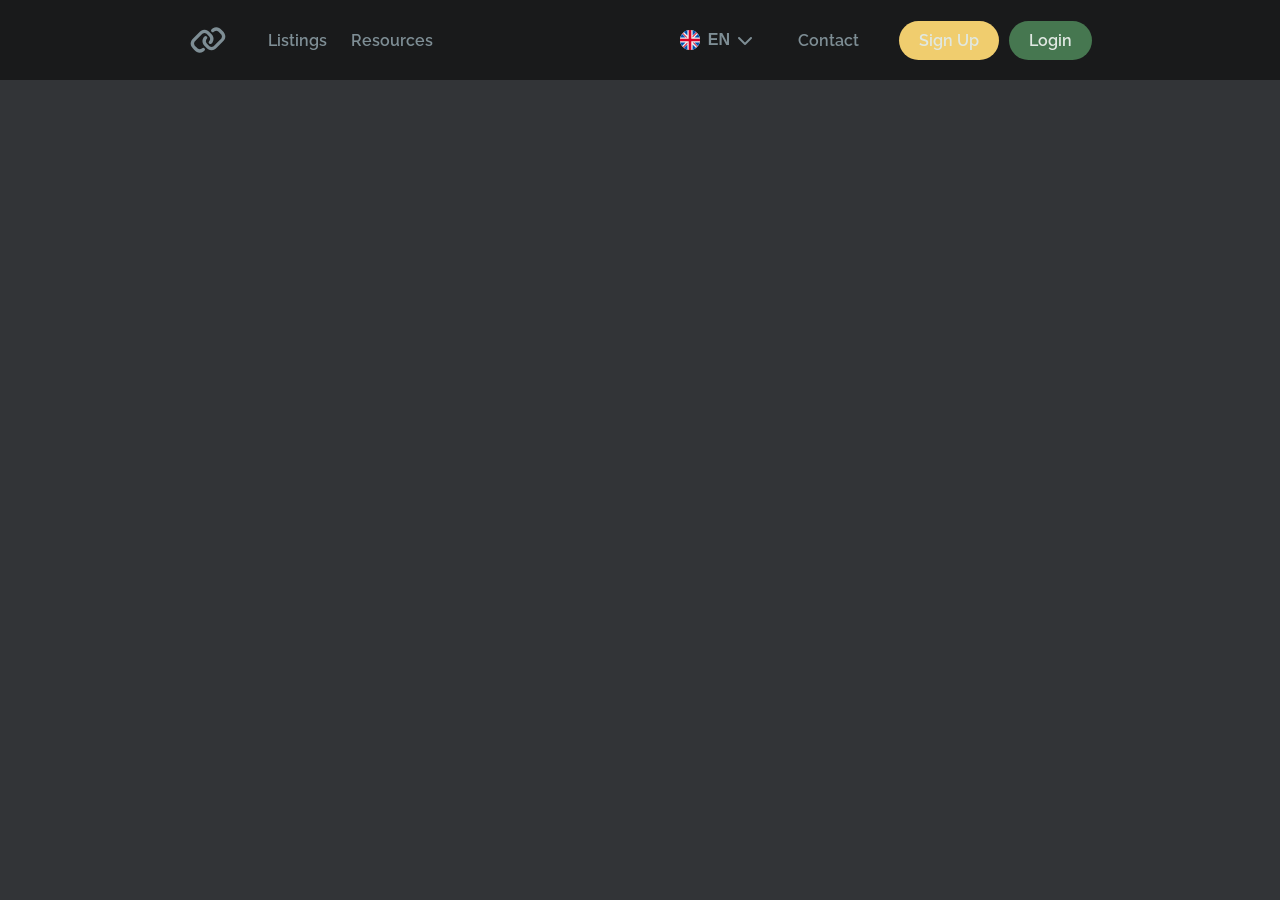
<file: contact/index.html>
<!DOCTYPE html>
<html lang="en">
<head>
    <meta charset="UTF-8">
    <meta name="viewport" content="width=device-width, initial-scale=1.0">
    <title>Contact Options Modal</title>
    <link rel="stylesheet" href="style.css">
    <!-- Font Awesome CDN for icons -->
    <link rel="stylesheet" href="https://cdnjs.cloudflare.com/ajax/libs/font-awesome/6.0.0-beta3/css/all.min.css">
    <link rel="preconnect" href="https://fonts.googleapis.com">
    <link rel="preconnect" href="https://fonts.gstatic.com" crossorigin>
    <link href="https://fonts.googleapis.com/css2?family=Montserrat:ital,wght@0,100..900;1,100..900&family=Raleway:ital,wght@0,100..900;1,100..900&display=swap" rel="stylesheet">
</head>
<body>
    <!-- Header -->
    <header class="main-header">
        <div class="header-container">
            <div class="logo-group">
                <div class="logo">
                    <!-- Replace with your 40x40 SVG or logo -->
                    <svg xmlns="http://www.w3.org/2000/svg" width="40" height="40" viewBox="0 0 24 24" fill="none" stroke="#000000">
                        <path d="M9.16488 17.6505C8.92513 17.8743 8.73958 18.0241 8.54996 18.1336C7.62175 18.6695 6.47816 18.6695 5.54996 18.1336C5.20791 17.9361 4.87912 17.6073 4.22153 16.9498C3.56394 16.2922 3.23514 15.9634 3.03767 15.6213C2.50177 14.6931 2.50177 13.5495 3.03767 12.6213C3.23514 12.2793 3.56394 11.9505 4.22153 11.2929L7.04996 8.46448C7.70755 7.80689 8.03634 7.47809 8.37838 7.28062C9.30659 6.74472 10.4502 6.74472 11.3784 7.28061C11.7204 7.47809 12.0492 7.80689 12.7068 8.46448C13.3644 9.12207 13.6932 9.45086 13.8907 9.7929C14.4266 10.7211 14.4266 11.8647 13.8907 12.7929C13.7812 12.9825 13.6314 13.1681 13.4075 13.4078M10.5919 10.5922C10.368 10.8319 10.2182 11.0175 10.1087 11.2071C9.57284 12.1353 9.57284 13.2789 10.1087 14.2071C10.3062 14.5492 10.635 14.878 11.2926 15.5355C11.9502 16.1931 12.279 16.5219 12.621 16.7194C13.5492 17.2553 14.6928 17.2553 15.621 16.7194C15.9631 16.5219 16.2919 16.1931 16.9495 15.5355L19.7779 12.7071C20.4355 12.0495 20.7643 11.7207 20.9617 11.3787C21.4976 10.4505 21.4976 9.30689 20.9617 8.37869C20.7643 8.03665 20.4355 7.70785 19.7779 7.05026C19.1203 6.39267 18.7915 6.06388 18.4495 5.8664C17.5212 5.3305 16.3777 5.3305 15.4495 5.8664C15.2598 5.97588 15.0743 6.12571 14.8345 6.34955" stroke="#7e8e95" stroke-width="2" stroke-linecap="round"/>
                    </svg>
                </div>
                <nav class="nav-left">
                    <a href="#">Listings</a>
                    <a href="#">Resources</a>
                </nav>
            </div>
            <div class="action-group">
                <!-- Language Dropdown -->
                <div class="dropdown">
                    <button class="dropdown-btn" id="dropdownBtn">
                        <div class="dropdown-icon">
                            <div class="flag" style="background-color: #7e8e95;">
                                <svg width="20" height="20" viewBox="0 0 24 24" fill="none" xmlns="http://www.w3.org/2000/svg" class="w-5"><path d="M12 24c6.627 0 12-5.373 12-12S18.627 0 12 0 0 5.373 0 12s5.373 12 12 12z" fill="#F0F0F0"></path><path d="M2.48 4.694A11.956 11.956 0 00.413 8.87h6.243L2.48 4.694zM23.586 8.87a11.957 11.957 0 00-2.067-4.176L17.344 8.87h6.242zM.413 15.13a11.958 11.958 0 002.067 4.176l4.176-4.176H.413zM19.305 2.48A11.957 11.957 0 0015.13.414v6.243l4.175-4.175zM4.694 21.52a11.957 11.957 0 004.175 2.067v-6.243l-4.175 4.175zM8.87.413a11.957 11.957 0 00-4.176 2.068l4.175 4.175V.413zM15.13 23.587a11.96 11.96 0 004.175-2.068l-4.175-4.175v6.242zM17.344 15.13l4.175 4.176a11.957 11.957 0 002.067-4.176h-6.242z" fill="#0052B4"></path><path d="M23.898 10.435H13.565V.102a12.12 12.12 0 00-3.13 0v10.333H.102a12.12 12.12 0 000 3.13h10.333v10.333a12.12 12.12 0 003.13 0V13.565h10.333a12.12 12.12 0 000-3.13z" fill="#D80027"></path><path d="M15.13 15.13l5.355 5.355c.247-.246.481-.503.706-.77l-4.585-4.585H15.13zM8.87 15.13l-5.355 5.355c.246.247.503.482.77.706l4.585-4.585V15.13zM8.87 8.87L3.513 3.515c-.246.246-.48.503-.705.77L7.394 8.87h1.475zM15.13 8.87l5.355-5.355a11.996 11.996 0 00-.77-.706L15.13 7.394V8.87z" fill="#D80027"></path></svg>
                            </div>
                            <span style="margin-right: 8px;">EN</span>
                            <i class="fas fa-chevron-down"></i>
                        </div>
                    </button>
                    <div class="dropdown-content" id="dropdownMenu">
                        <div class="dropdown-item"><div class="flag" style="background-color: #7e8e95;">
                            <svg width="20" height="20" viewBox="0 0 24 24" fill="none" xmlns="http://www.w3.org/2000/svg" class="w-5"><path d="M12 24c6.627 0 12-5.373 12-12S18.627 0 12 0 0 5.373 0 12s5.373 12 12 12z" fill="#F0F0F0"></path><path d="M2.48 4.694A11.956 11.956 0 00.413 8.87h6.243L2.48 4.694zM23.586 8.87a11.957 11.957 0 00-2.067-4.176L17.344 8.87h6.242zM.413 15.13a11.958 11.958 0 002.067 4.176l4.176-4.176H.413zM19.305 2.48A11.957 11.957 0 0015.13.414v6.243l4.175-4.175zM4.694 21.52a11.957 11.957 0 004.175 2.067v-6.243l-4.175 4.175zM8.87.413a11.957 11.957 0 00-4.176 2.068l4.175 4.175V.413zM15.13 23.587a11.96 11.96 0 004.175-2.068l-4.175-4.175v6.242zM17.344 15.13l4.175 4.176a11.957 11.957 0 002.067-4.176h-6.242z" fill="#0052B4"></path><path d="M23.898 10.435H13.565V.102a12.12 12.12 0 00-3.13 0v10.333H.102a12.12 12.12 0 000 3.13h10.333v10.333a12.12 12.12 0 003.13 0V13.565h10.333a12.12 12.12 0 000-3.13z" fill="#D80027"></path><path d="M15.13 15.13l5.355 5.355c.247-.246.481-.503.706-.77l-4.585-4.585H15.13zM8.87 15.13l-5.355 5.355c.246.247.503.482.77.706l4.585-4.585V15.13zM8.87 8.87L3.513 3.515c-.246.246-.48.503-.705.77L7.394 8.87h1.475zM15.13 8.87l5.355-5.355a11.996 11.996 0 00-.77-.706L15.13 7.394V8.87z" fill="#D80027"></path></svg>
                        </div> English</div>
                        <div class="dropdown-item"><div class="flag" style="background-color: #f4a300;">
                            <svg width="20" height="20" viewBox="0 0 24 24" fill="none" xmlns="http://www.w3.org/2000/svg" class="w-5"><path d="M12 24c6.627 0 12-5.373 12-12S18.627 0 12 0 0 5.373 0 12s5.373 12 12 12z" fill="#F0F0F0"></path><path d="M24 12c0-5.16-3.257-9.558-7.826-11.254v22.508C20.744 21.558 24 17.159 24 12z" fill="#D80027"></path><path d="M0 12c0 5.16 3.257 9.558 7.826 11.254V.746C3.256 2.442 0 6.84 0 12z" fill="#0052B4"></path></svg>
                        </div> Français</div>
                        <div class="dropdown-item"><div class="flag" style="background-color: #d93c3c;">
                            <svg width="20" height="20" viewBox="0 0 24 24" fill="none" xmlns="http://www.w3.org/2000/svg" class="w-5"><path d="M0 12c0 1.468.264 2.874.746 4.174L12 17.217l11.254-1.043c.482-1.3.746-2.706.746-4.174 0-1.468-.264-2.874-.746-4.174L12 6.783.746 7.826A11.974 11.974 0 000 12z" fill="#FFDA44"></path><path d="M23.254 7.826C21.558 3.256 17.16 0 12 0 6.84 0 2.442 3.257.747 7.826h22.507zM.747 16.174C2.442 20.744 6.84 24 12 24c5.16 0 9.558-3.256 11.254-7.826H.747z" fill="#D80027"></path></svg>
                        </div> Español</div>
                        <div class="dropdown-item"><div class="flag" style="background-color: #7f9e3f;">
                            <svg width="20" height="20" viewBox="0 0 24 24" fill="none" xmlns="http://www.w3.org/2000/svg" class="w-5"><path d="M.747 16.174C2.442 20.744 6.84 24 12 24c5.16 0 9.558-3.256 11.254-7.826L12 15.13.747 16.174z" fill="#FFDA44"></path><path d="M12 0C6.84 0 2.442 3.256.747 7.826L12 8.87l11.254-1.044C21.558 3.256 17.16 0 12 0z" fill="#000"></path><path d="M.746 7.826A11.974 11.974 0 000 12c0 1.468.264 2.874.746 4.174h22.508c.482-1.3.746-2.706.746-4.174 0-1.468-.264-2.874-.746-4.174H.746z" fill="#D80027"></path></svg>
                        </div> Deutsch</div>
                        <div class="dropdown-item"><div class="flag" style="background-color: #3f7f7f;">
                            <svg width="20" height="20" viewBox="0 0 24 24" fill="none" xmlns="http://www.w3.org/2000/svg" class="w-5"><path d="M12 24c6.627 0 12-5.373 12-12S18.627 0 12 0 0 5.373 0 12s5.373 12 12 12z" fill="#D80027"></path><path d="M11.509 9.806l.984 1.357 1.595-.518-.986 1.356.984 1.357-1.594-.52-.986 1.356.001-1.676L9.913 12l1.595-.517V9.806z" fill="#F0F0F0"></path><path d="M8.822 15.391a3.391 3.391 0 111.613-6.375 4.174 4.174 0 100 5.967c-.48.26-1.03.408-1.614.408z" fill="#F0F0F0"></path></svg>
                        </div> Türkçe</div>
                        <div class="dropdown-item"><div class="flag" style="background-color: #7f3f7f;">
                            <svg width="20" height="20" viewBox="0 0 24 24" fill="none" xmlns="http://www.w3.org/2000/svg" class="w-5"><path d="M12 24c6.627 0 12-5.373 12-12S18.627 0 12 0 0 5.373 0 12s5.373 12 12 12z" fill="#6DA544"></path><path d="M6.783 14.348c0 .864.7 1.565 1.565 1.565h4.696c0 .72.583 1.304 1.304 1.304h1.565c.72 0 1.305-.584 1.305-1.304v-1.565H6.783zM17.348 6.783v3.652c0 .575-.468 1.043-1.044 1.043v1.565a2.612 2.612 0 002.609-2.608V6.783h-1.565zM6.13 10.436c0 .575-.468 1.043-1.043 1.043v1.565a2.612 2.612 0 002.609-2.608V6.783H6.13v3.653z" fill="#F0F0F0"></path><path d="M16.565 6.783H15v3.652h1.565V6.783zM12.652 8.87a.261.261 0 01-.522 0V6.781h-1.565V8.87a.261.261 0 01-.522 0V6.782H8.478V8.87c0 1.007.82 1.827 1.826 1.827.388 0 .748-.122 1.044-.33a1.816 1.816 0 001.273.315c-.11.456-.522.797-1.013.797v1.565a2.612 2.612 0 002.61-2.608V6.782h-1.566V8.87z" fill="#F0F0F0"></path><path d="M10.826 11.478H8.478v1.565h2.348v-1.565z" fill="#F0F0F0"></path></svg>
                        </div> العربية</div>
                        <div class="dropdown-item"><div class="flag" style="background-color: #3f7f3f;">
                            <svg width="20" height="20" viewBox="0 0 211 211" version="1.1" xmlns="http://www.w3.org/2000/svg" class="w-5"><g id="Page-1" stroke="none" stroke-width="1" fill="none" fill-rule="evenodd"><g id="Group" fill-rule="nonzero"><circle id="Oval" fill="#00C85F" cx="105.5" cy="105.5" r="105.5"></circle><path d="M101.455891,43.2218395 L11.6232391,102.973933 C9.4589203,104.413937 9.4589203,107.586888 11.6232391,109.026479 L101.455891,168.77816 C103.904739,170.40728 107.095261,170.40728 109.544109,168.77816 L199.376761,109.026479 C201.54108,107.586476 201.54108,104.413524 199.376761,102.973933 L109.544109,43.2218395 C107.095261,41.5927202 103.904739,41.5927202 101.455891,43.2218395 Z" id="Path" fill="#FFF046"></path><circle id="Oval" fill="#4B82E1" cx="105.5" cy="105.5" r="43.5"></circle><path d="M67.6205222,83.0610943 C66.186038,85.4179381 64.9735476,87.9163823 64,90.5378497 C84.3411501,89.156935 116.983312,92.7749729 145.64695,122 C146.668865,119.460686 147.467546,116.810733 148,114.061701 C119.948188,87.1959948 88.7959054,82.3716691 67.6205222,83.0610943 Z" id="Path" fill="#FFFFFF"></path></g></g></svg>
                        </div> Português</div>
                        <div class="dropdown-item"><div class="flag" style="background-color: #003f7f;">
                            <svg width="20" height="20" viewBox="0 0 24 24" fill="none" xmlns="http://www.w3.org/2000/svg" class="w-5"><path d="M24 12c0 6.627-5.373 12-12 12S0 18.627 0 12L12 0c6.627 0 12 5.373 12 12z" fill="#D80027"></path><path d="M12 12V0C5.373 0 0 5.373 0 12h12z" fill="#0052B4"></path><path d="M10.435 7.023l-1.466.69.78 1.419-1.59-.305-.202 1.608-1.109-1.183-1.108 1.183-.202-1.608-1.591.305.78-1.42-1.465-.69 1.465-.688-.78-1.42 1.591.305.202-1.608 1.108 1.182 1.109-1.182.201 1.608 1.592-.305-.78 1.42 1.465.689z" fill="#F0F0F0"></path><path d="M6.848 9.256a2.234 2.234 0 100-4.467 2.234 2.234 0 000 4.467z" fill="#0052B4"></path><path d="M6.848 8.213c-.656 0-1.19-.534-1.19-1.19 0-.656.534-1.19 1.19-1.19.657 0 1.19.534 1.19 1.19 0 .656-.533 1.19-1.19 1.19z" fill="#F0F0F0"></path></svg>
                        </div> 繁體中文</div>
                        <div class="dropdown-item"><div class="flag" style="background-color: #7f003f;">
                            <svg width="20" height="20" viewBox="0 0 24 24" fill="none" xmlns="http://www.w3.org/2000/svg" class="w-5"><path d="M12 24c6.627 0 12-5.373 12-12S18.627 0 12 0 0 5.373 0 12s5.373 12 12 12z" fill="#F0F0F0"></path><path d="M23.254 16.174c.482-1.3.746-2.706.746-4.174 0-1.468-.264-2.874-.746-4.174H.746A11.974 11.974 0 000 12c0 1.468.264 2.874.746 4.174L12 17.217l11.254-1.043z" fill="#0052B4"></path><path d="M12 24c5.16 0 9.558-3.256 11.254-7.826H.747C2.442 20.744 6.84 24 12 24z" fill="#D80027"></path></svg>
                        </div> Русский</div>
                    </div>
                </div>
                <a href="/" id="openModalBtn" class="contact-link">Contact</a>
                <div class="nav-right">
                    <button class="pill-button sign-up">Sign Up</button>
                    <button class="pill-button log-in">Login</button>
                </div>
            </div>
        </div>
    </header>

    <!-- Modal -->
    <div id="myModal" class="modal">
        <div class="modal-content">
            <h2>Contact Us</h2>
            <p class="modal-description">
                This contact system will send a message <strong>directly</strong> to the counselors. All tickets are attached to your account except for tip lines when the anonymous option is selected.
                <br><br>
                Please <span class="red-text">do not send</span> troll tickets, this may lead to repercussions beyond the website. In addition to this, do not boost your ticket, we will get back to you as soon as possible.
            </p>
            <div class="modal-buttons">
                <button><i class="fas fa-question-circle"></i> General Support</button>
                <button><i class="fas fa-calendar-check"></i> Arrange Meeting</button>
                <button><i class="fas fa-brain"></i> Mental Health Support</button>
                <button><i class="fas fa-heart"></i> Relationship Counseling</button>
                <button><i class="fas fa-user-secret"></i> Tip Line</button>
                <button><i class="fas fa-money-bill-wave"></i> Financial Guidance</button>
                <button><i class="fas fa-user-circle"></i> Account Help</button>
                <button><i class="fas fa-ellipsis"></i> Other</button>
            </div>
        </div>
    </div>

    <div id="generalSupport" class="modal">
        <div class="modal-content">
            <h2>General Support</h2>
            <p class="modal-description">
                Need help or have a question? Use this category to contact our support team. If you are looking to contact a higher up, feel free to directly email <strong>emerson@jobify.com</strong>.
                <br><br>
                Please <span class="red-text">do not send</span> troll tickets, this may lead to repercussions beyond the website. In addition to this, do not boost your ticket, we will get back to you as soon as possible.
            </p>
            <label>SUBJECT</label><br>
            <input type="text" placeholder="Please enter a subject...">
            <label>MESSAGE</label><br>
            <input type="text" placeholder="Please enter a message...">
        </div>
    </div>

    <script src="script.js"></script>
</body>
</html>
</file>
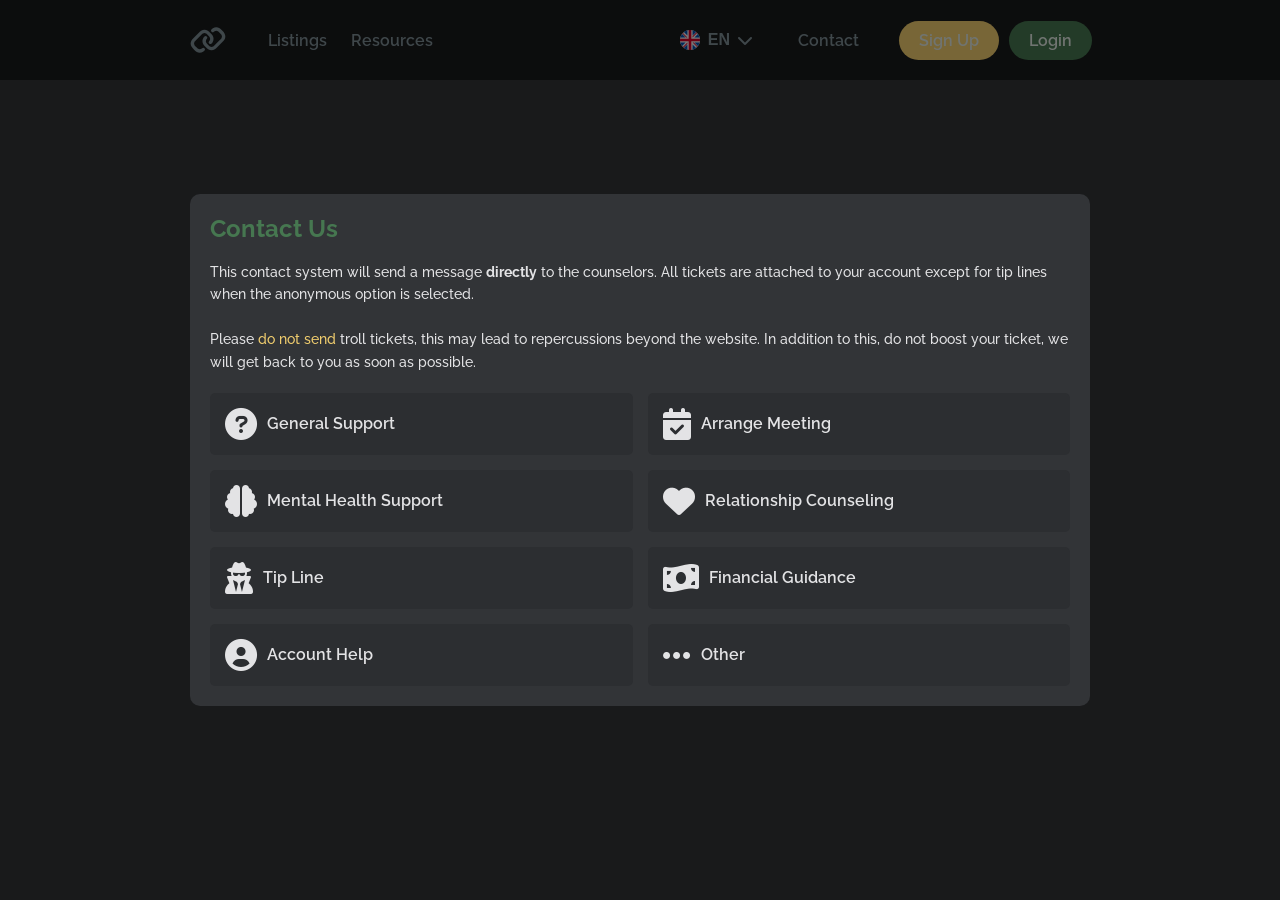
<file: lang/index.html>
<!DOCTYPE html>
<html lang="en">
<head>
    <meta charset="UTF-8">
    <meta name="viewport" content="width=device-width, initial-scale=1.0">
    <title>Contact Options Modal</title>
    <link rel="stylesheet" href="style.css">
    <!-- Font Awesome CDN for icons -->
    <link rel="stylesheet" href="https://cdnjs.cloudflare.com/ajax/libs/font-awesome/6.0.0-beta3/css/all.min.css">
    <link rel="preconnect" href="https://fonts.googleapis.com">
    <link rel="preconnect" href="https://fonts.gstatic.com" crossorigin>
    <link href="https://fonts.googleapis.com/css2?family=Montserrat:ital,wght@0,100..900;1,100..900&family=Raleway:ital,wght@0,100..900;1,100..900&display=swap" rel="stylesheet">
</head>
<body>
    <!-- Header -->
    <header class="main-header">
        <div class="header-container">
            <div class="logo-group">
                <div class="logo">
                    <!-- Replace with your 40x40 SVG or logo -->
                    <svg xmlns="http://www.w3.org/2000/svg" width="40" height="40" viewBox="0 0 24 24" fill="none" stroke="#000000">
                        <path d="M9.16488 17.6505C8.92513 17.8743 8.73958 18.0241 8.54996 18.1336C7.62175 18.6695 6.47816 18.6695 5.54996 18.1336C5.20791 17.9361 4.87912 17.6073 4.22153 16.9498C3.56394 16.2922 3.23514 15.9634 3.03767 15.6213C2.50177 14.6931 2.50177 13.5495 3.03767 12.6213C3.23514 12.2793 3.56394 11.9505 4.22153 11.2929L7.04996 8.46448C7.70755 7.80689 8.03634 7.47809 8.37838 7.28062C9.30659 6.74472 10.4502 6.74472 11.3784 7.28061C11.7204 7.47809 12.0492 7.80689 12.7068 8.46448C13.3644 9.12207 13.6932 9.45086 13.8907 9.7929C14.4266 10.7211 14.4266 11.8647 13.8907 12.7929C13.7812 12.9825 13.6314 13.1681 13.4075 13.4078M10.5919 10.5922C10.368 10.8319 10.2182 11.0175 10.1087 11.2071C9.57284 12.1353 9.57284 13.2789 10.1087 14.2071C10.3062 14.5492 10.635 14.878 11.2926 15.5355C11.9502 16.1931 12.279 16.5219 12.621 16.7194C13.5492 17.2553 14.6928 17.2553 15.621 16.7194C15.9631 16.5219 16.2919 16.1931 16.9495 15.5355L19.7779 12.7071C20.4355 12.0495 20.7643 11.7207 20.9617 11.3787C21.4976 10.4505 21.4976 9.30689 20.9617 8.37869C20.7643 8.03665 20.4355 7.70785 19.7779 7.05026C19.1203 6.39267 18.7915 6.06388 18.4495 5.8664C17.5212 5.3305 16.3777 5.3305 15.4495 5.8664C15.2598 5.97588 15.0743 6.12571 14.8345 6.34955" stroke="#7e8e95" stroke-width="2" stroke-linecap="round"/>
                    </svg>
                </div>
                <nav class="nav-left">
                    <a href="#">Listings</a>
                    <a href="#">Resources</a>
                </nav>
            </div>
            <div class="action-group">
                <!-- Language Dropdown -->
                <div class="dropdown">
                    <button class="dropdown-btn" id="dropdownBtn">
                        <div class="dropdown-icon">
                            <div class="flag" style="background-color: #7e8e95;">
                                <svg width="20" height="20" viewBox="0 0 24 24" fill="none" xmlns="http://www.w3.org/2000/svg" class="w-5"><path d="M12 24c6.627 0 12-5.373 12-12S18.627 0 12 0 0 5.373 0 12s5.373 12 12 12z" fill="#F0F0F0"></path><path d="M2.48 4.694A11.956 11.956 0 00.413 8.87h6.243L2.48 4.694zM23.586 8.87a11.957 11.957 0 00-2.067-4.176L17.344 8.87h6.242zM.413 15.13a11.958 11.958 0 002.067 4.176l4.176-4.176H.413zM19.305 2.48A11.957 11.957 0 0015.13.414v6.243l4.175-4.175zM4.694 21.52a11.957 11.957 0 004.175 2.067v-6.243l-4.175 4.175zM8.87.413a11.957 11.957 0 00-4.176 2.068l4.175 4.175V.413zM15.13 23.587a11.96 11.96 0 004.175-2.068l-4.175-4.175v6.242zM17.344 15.13l4.175 4.176a11.957 11.957 0 002.067-4.176h-6.242z" fill="#0052B4"></path><path d="M23.898 10.435H13.565V.102a12.12 12.12 0 00-3.13 0v10.333H.102a12.12 12.12 0 000 3.13h10.333v10.333a12.12 12.12 0 003.13 0V13.565h10.333a12.12 12.12 0 000-3.13z" fill="#D80027"></path><path d="M15.13 15.13l5.355 5.355c.247-.246.481-.503.706-.77l-4.585-4.585H15.13zM8.87 15.13l-5.355 5.355c.246.247.503.482.77.706l4.585-4.585V15.13zM8.87 8.87L3.513 3.515c-.246.246-.48.503-.705.77L7.394 8.87h1.475zM15.13 8.87l5.355-5.355a11.996 11.996 0 00-.77-.706L15.13 7.394V8.87z" fill="#D80027"></path></svg>
                            </div>
                            <span style="margin-right: 8px;">EN</span>
                            <i class="fas fa-chevron-down"></i>
                        </div>
                    </button>
                    <div class="dropdown-content" id="dropdownMenu">
                        <div class="dropdown-item"><div class="flag" style="background-color: #7e8e95;">
                            <svg width="20" height="20" viewBox="0 0 24 24" fill="none" xmlns="http://www.w3.org/2000/svg" class="w-5"><path d="M12 24c6.627 0 12-5.373 12-12S18.627 0 12 0 0 5.373 0 12s5.373 12 12 12z" fill="#F0F0F0"></path><path d="M2.48 4.694A11.956 11.956 0 00.413 8.87h6.243L2.48 4.694zM23.586 8.87a11.957 11.957 0 00-2.067-4.176L17.344 8.87h6.242zM.413 15.13a11.958 11.958 0 002.067 4.176l4.176-4.176H.413zM19.305 2.48A11.957 11.957 0 0015.13.414v6.243l4.175-4.175zM4.694 21.52a11.957 11.957 0 004.175 2.067v-6.243l-4.175 4.175zM8.87.413a11.957 11.957 0 00-4.176 2.068l4.175 4.175V.413zM15.13 23.587a11.96 11.96 0 004.175-2.068l-4.175-4.175v6.242zM17.344 15.13l4.175 4.176a11.957 11.957 0 002.067-4.176h-6.242z" fill="#0052B4"></path><path d="M23.898 10.435H13.565V.102a12.12 12.12 0 00-3.13 0v10.333H.102a12.12 12.12 0 000 3.13h10.333v10.333a12.12 12.12 0 003.13 0V13.565h10.333a12.12 12.12 0 000-3.13z" fill="#D80027"></path><path d="M15.13 15.13l5.355 5.355c.247-.246.481-.503.706-.77l-4.585-4.585H15.13zM8.87 15.13l-5.355 5.355c.246.247.503.482.77.706l4.585-4.585V15.13zM8.87 8.87L3.513 3.515c-.246.246-.48.503-.705.77L7.394 8.87h1.475zM15.13 8.87l5.355-5.355a11.996 11.996 0 00-.77-.706L15.13 7.394V8.87z" fill="#D80027"></path></svg>
                        </div> English</div>
                        <div class="dropdown-item"><div class="flag" style="background-color: #f4a300;">
                            <svg width="20" height="20" viewBox="0 0 24 24" fill="none" xmlns="http://www.w3.org/2000/svg" class="w-5"><path d="M12 24c6.627 0 12-5.373 12-12S18.627 0 12 0 0 5.373 0 12s5.373 12 12 12z" fill="#F0F0F0"></path><path d="M24 12c0-5.16-3.257-9.558-7.826-11.254v22.508C20.744 21.558 24 17.159 24 12z" fill="#D80027"></path><path d="M0 12c0 5.16 3.257 9.558 7.826 11.254V.746C3.256 2.442 0 6.84 0 12z" fill="#0052B4"></path></svg>
                        </div> Français</div>
                        <div class="dropdown-item"><div class="flag" style="background-color: #d93c3c;">
                            <svg width="20" height="20" viewBox="0 0 24 24" fill="none" xmlns="http://www.w3.org/2000/svg" class="w-5"><path d="M0 12c0 1.468.264 2.874.746 4.174L12 17.217l11.254-1.043c.482-1.3.746-2.706.746-4.174 0-1.468-.264-2.874-.746-4.174L12 6.783.746 7.826A11.974 11.974 0 000 12z" fill="#FFDA44"></path><path d="M23.254 7.826C21.558 3.256 17.16 0 12 0 6.84 0 2.442 3.257.747 7.826h22.507zM.747 16.174C2.442 20.744 6.84 24 12 24c5.16 0 9.558-3.256 11.254-7.826H.747z" fill="#D80027"></path></svg>
                        </div> Español</div>
                        <div class="dropdown-item"><div class="flag" style="background-color: #7f9e3f;">
                            <svg width="20" height="20" viewBox="0 0 24 24" fill="none" xmlns="http://www.w3.org/2000/svg" class="w-5"><path d="M.747 16.174C2.442 20.744 6.84 24 12 24c5.16 0 9.558-3.256 11.254-7.826L12 15.13.747 16.174z" fill="#FFDA44"></path><path d="M12 0C6.84 0 2.442 3.256.747 7.826L12 8.87l11.254-1.044C21.558 3.256 17.16 0 12 0z" fill="#000"></path><path d="M.746 7.826A11.974 11.974 0 000 12c0 1.468.264 2.874.746 4.174h22.508c.482-1.3.746-2.706.746-4.174 0-1.468-.264-2.874-.746-4.174H.746z" fill="#D80027"></path></svg>
                        </div> Deutsch</div>
                        <div class="dropdown-item"><div class="flag" style="background-color: #3f7f7f;">
                            <svg width="20" height="20" viewBox="0 0 24 24" fill="none" xmlns="http://www.w3.org/2000/svg" class="w-5"><path d="M12 24c6.627 0 12-5.373 12-12S18.627 0 12 0 0 5.373 0 12s5.373 12 12 12z" fill="#D80027"></path><path d="M11.509 9.806l.984 1.357 1.595-.518-.986 1.356.984 1.357-1.594-.52-.986 1.356.001-1.676L9.913 12l1.595-.517V9.806z" fill="#F0F0F0"></path><path d="M8.822 15.391a3.391 3.391 0 111.613-6.375 4.174 4.174 0 100 5.967c-.48.26-1.03.408-1.614.408z" fill="#F0F0F0"></path></svg>
                        </div> Türkçe</div>
                        <div class="dropdown-item"><div class="flag" style="background-color: #7f3f7f;">
                            <svg width="20" height="20" viewBox="0 0 24 24" fill="none" xmlns="http://www.w3.org/2000/svg" class="w-5"><path d="M12 24c6.627 0 12-5.373 12-12S18.627 0 12 0 0 5.373 0 12s5.373 12 12 12z" fill="#6DA544"></path><path d="M6.783 14.348c0 .864.7 1.565 1.565 1.565h4.696c0 .72.583 1.304 1.304 1.304h1.565c.72 0 1.305-.584 1.305-1.304v-1.565H6.783zM17.348 6.783v3.652c0 .575-.468 1.043-1.044 1.043v1.565a2.612 2.612 0 002.609-2.608V6.783h-1.565zM6.13 10.436c0 .575-.468 1.043-1.043 1.043v1.565a2.612 2.612 0 002.609-2.608V6.783H6.13v3.653z" fill="#F0F0F0"></path><path d="M16.565 6.783H15v3.652h1.565V6.783zM12.652 8.87a.261.261 0 01-.522 0V6.781h-1.565V8.87a.261.261 0 01-.522 0V6.782H8.478V8.87c0 1.007.82 1.827 1.826 1.827.388 0 .748-.122 1.044-.33a1.816 1.816 0 001.273.315c-.11.456-.522.797-1.013.797v1.565a2.612 2.612 0 002.61-2.608V6.782h-1.566V8.87z" fill="#F0F0F0"></path><path d="M10.826 11.478H8.478v1.565h2.348v-1.565z" fill="#F0F0F0"></path></svg>
                        </div> العربية</div>
                        <div class="dropdown-item"><div class="flag" style="background-color: #3f7f3f;">
                            <svg width="20" height="20" viewBox="0 0 211 211" version="1.1" xmlns="http://www.w3.org/2000/svg" class="w-5"><g id="Page-1" stroke="none" stroke-width="1" fill="none" fill-rule="evenodd"><g id="Group" fill-rule="nonzero"><circle id="Oval" fill="#00C85F" cx="105.5" cy="105.5" r="105.5"></circle><path d="M101.455891,43.2218395 L11.6232391,102.973933 C9.4589203,104.413937 9.4589203,107.586888 11.6232391,109.026479 L101.455891,168.77816 C103.904739,170.40728 107.095261,170.40728 109.544109,168.77816 L199.376761,109.026479 C201.54108,107.586476 201.54108,104.413524 199.376761,102.973933 L109.544109,43.2218395 C107.095261,41.5927202 103.904739,41.5927202 101.455891,43.2218395 Z" id="Path" fill="#FFF046"></path><circle id="Oval" fill="#4B82E1" cx="105.5" cy="105.5" r="43.5"></circle><path d="M67.6205222,83.0610943 C66.186038,85.4179381 64.9735476,87.9163823 64,90.5378497 C84.3411501,89.156935 116.983312,92.7749729 145.64695,122 C146.668865,119.460686 147.467546,116.810733 148,114.061701 C119.948188,87.1959948 88.7959054,82.3716691 67.6205222,83.0610943 Z" id="Path" fill="#FFFFFF"></path></g></g></svg>
                        </div> Português</div>
                        <div class="dropdown-item"><div class="flag" style="background-color: #003f7f;">
                            <svg width="20" height="20" viewBox="0 0 24 24" fill="none" xmlns="http://www.w3.org/2000/svg" class="w-5"><path d="M24 12c0 6.627-5.373 12-12 12S0 18.627 0 12L12 0c6.627 0 12 5.373 12 12z" fill="#D80027"></path><path d="M12 12V0C5.373 0 0 5.373 0 12h12z" fill="#0052B4"></path><path d="M10.435 7.023l-1.466.69.78 1.419-1.59-.305-.202 1.608-1.109-1.183-1.108 1.183-.202-1.608-1.591.305.78-1.42-1.465-.69 1.465-.688-.78-1.42 1.591.305.202-1.608 1.108 1.182 1.109-1.182.201 1.608 1.592-.305-.78 1.42 1.465.689z" fill="#F0F0F0"></path><path d="M6.848 9.256a2.234 2.234 0 100-4.467 2.234 2.234 0 000 4.467z" fill="#0052B4"></path><path d="M6.848 8.213c-.656 0-1.19-.534-1.19-1.19 0-.656.534-1.19 1.19-1.19.657 0 1.19.534 1.19 1.19 0 .656-.533 1.19-1.19 1.19z" fill="#F0F0F0"></path></svg>
                        </div> 繁體中文</div>
                        <div class="dropdown-item"><div class="flag" style="background-color: #7f003f;">
                            <svg width="20" height="20" viewBox="0 0 24 24" fill="none" xmlns="http://www.w3.org/2000/svg" class="w-5"><path d="M12 24c6.627 0 12-5.373 12-12S18.627 0 12 0 0 5.373 0 12s5.373 12 12 12z" fill="#F0F0F0"></path><path d="M23.254 16.174c.482-1.3.746-2.706.746-4.174 0-1.468-.264-2.874-.746-4.174H.746A11.974 11.974 0 000 12c0 1.468.264 2.874.746 4.174L12 17.217l11.254-1.043z" fill="#0052B4"></path><path d="M12 24c5.16 0 9.558-3.256 11.254-7.826H.747C2.442 20.744 6.84 24 12 24z" fill="#D80027"></path></svg>
                        </div> Русский</div>
                    </div>
                </div>
                <a href="#" id="openModalBtn" class="contact-link">Contact</a>
                <div class="nav-right">
                    <button class="pill-button sign-up">Sign Up</button>
                    <button class="pill-button log-in">Login</button>
                </div>
            </div>
        </div>
    </header>

    <!-- Modal -->
    <div id="myModal" class="modal">
        <div class="modal-content">
            <h2>Contact Us</h2>
            <p class="modal-description">
                This contact system will send a message <strong>directly</strong> to the counselors. All tickets are attached to your account except for tip lines when the anonymous option is selected.
                <br><br>
                Please <span class="red-text">do not send</span> troll tickets, this may lead to repercussions beyond the website. In addition to this, do not boost your ticket, we will get back to you as soon as possible.
            </p>
            <div class="modal-buttons">
                <button><i class="fas fa-question-circle"></i> General Support</button>
                <button><i class="fas fa-calendar-check"></i> Arrange Meeting</button>
                <button><i class="fas fa-brain"></i> Mental Health Support</button>
                <button><i class="fas fa-heart"></i> Relationship Counseling</button>
                <button><i class="fas fa-user-secret"></i> Tip Line</button>
                <button><i class="fas fa-money-bill-wave"></i> Financial Guidance</button>
                <button><i class="fas fa-user-circle"></i> Account Help</button>
                <button><i class="fas fa-ellipsis"></i> Other</button>
            </div>
        </div>
    </div>

    <script src="script.js"></script>
</body>
</html>
</file>
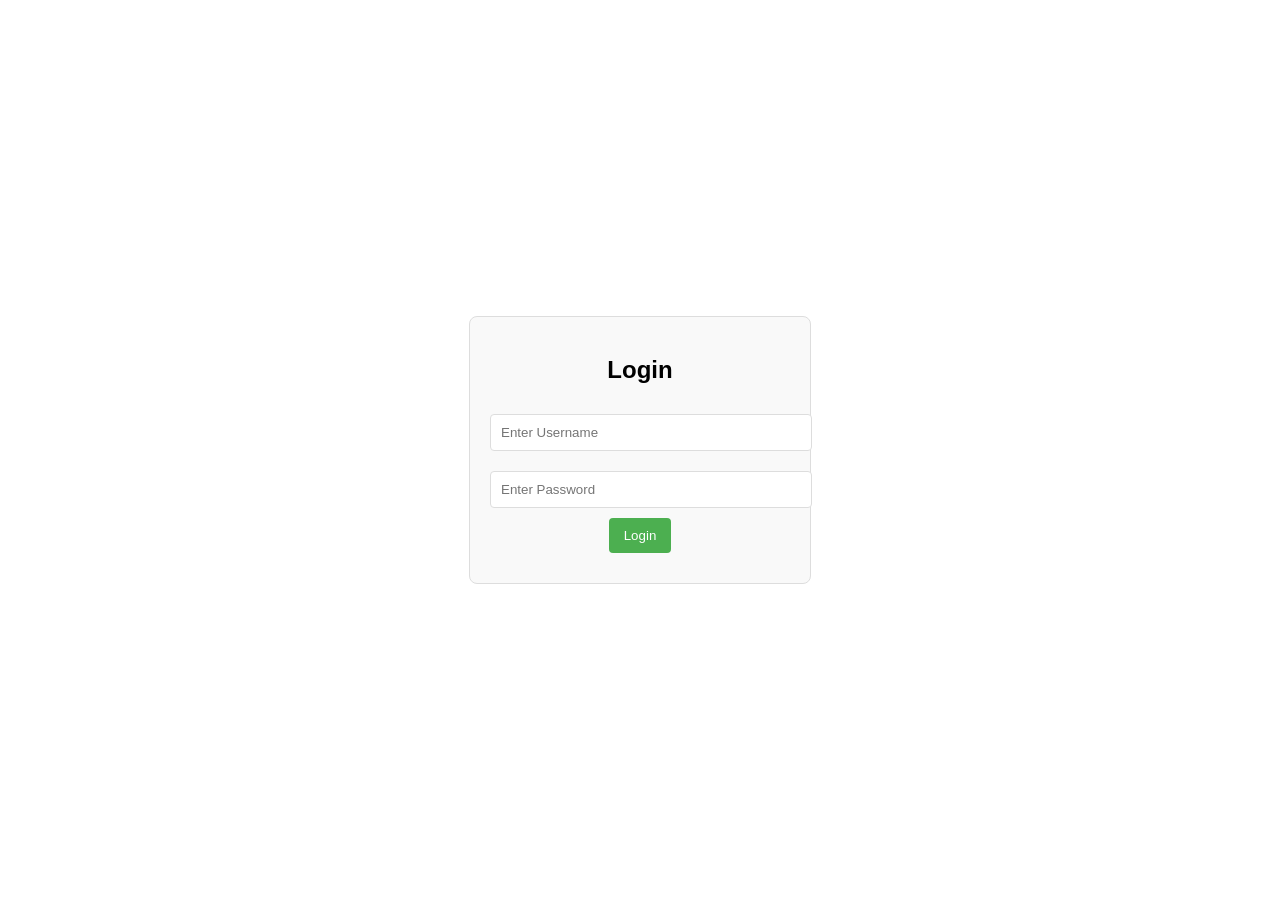
<file: master/index.html>
<!DOCTYPE html>
<html lang="en">
<head>
    <meta charset="UTF-8">
    <meta name="viewport" content="width=device-width, initial-scale=1.0">
    <title>Login</title>
    <link rel="stylesheet" href="styles.css">
</head>
<body>
    <div class="login-container">
        <h2>Login</h2>
        <form id="loginForm">
            <input type="text" id="username" placeholder="Enter Username" required>
            <input type="password" id="password" placeholder="Enter Password" required>
            <button type="submit">Login</button>
        </form>
        <div id="error-message"></div>
    </div>
    
    <script src="login.js"></script>
</body>
</html>
</file>
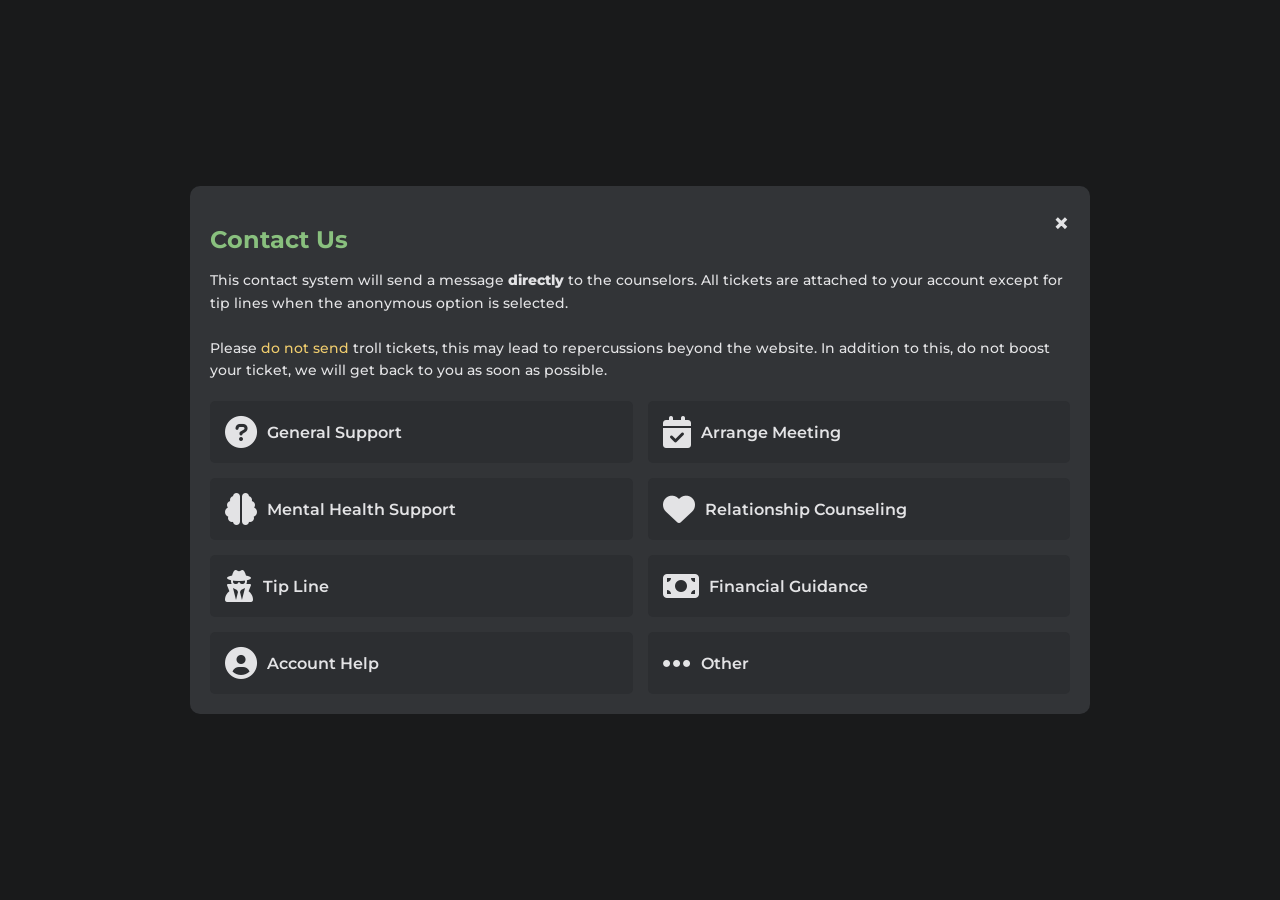
<file: modal/index.html>
<!DOCTYPE html>
<html lang="en">
<head>
    <meta charset="UTF-8">
    <meta name="viewport" content="width=device-width, initial-scale=1.0">
    <title>Contact Options Modal</title>
    <link rel="stylesheet" href="style.css">
    <!-- Font Awesome CDN for icons -->
    <link rel="stylesheet" href="https://cdnjs.cloudflare.com/ajax/libs/font-awesome/6.0.0-beta3/css/all.min.css">
    <link rel="preconnect" href="https://fonts.googleapis.com">
    <link rel="preconnect" href="https://fonts.gstatic.com" crossorigin>
    <link href="https://fonts.googleapis.com/css2?family=Montserrat:wght@400;600&display=swap" rel="stylesheet">
</head>
<body>
    <!-- Button to trigger modal -->
    <button id="openModalBtn">Contact Options</button>

    <!-- Modal -->
    <div id="myModal" class="modal">
        <div class="modal-content">
            <span id="closeBtn" class="close">&times;</span>
            <h2>Contact Us</h2>
            <p class="modal-description">
                This contact system will send a message <strong>directly</strong> to the counselors. All tickets are attached to your account except for tip lines when the anonymous option is selected.
                <br><br>
                Please <span class="red-text">do not send</span> troll tickets, this may lead to repercussions beyond the website. In addition to this, do not boost your ticket, we will get back to you as soon as possible.
            </p>
            <div class="modal-buttons">
                <button><i class="fas fa-question-circle"></i> General Support</button>
                <button><i class="fas fa-calendar-check"></i> Arrange Meeting</button>
                <button><i class="fas fa-brain"></i> Mental Health Support</button>
                <button><i class="fas fa-heart"></i> Relationship Counseling</button>
                <button><i class="fas fa-user-secret"></i> Tip Line</button>
                <button><i class="fas fa-money-bill"></i> Financial Guidance</button>
                <button><i class="fas fa-user-circle"></i> Account Help</button>
                <button><i class="fas fa-ellipsis"></i> Other</button>
            </div>
        </div>
    </div>

    <script src="script.js"></script>
</body>
</html>
</file>
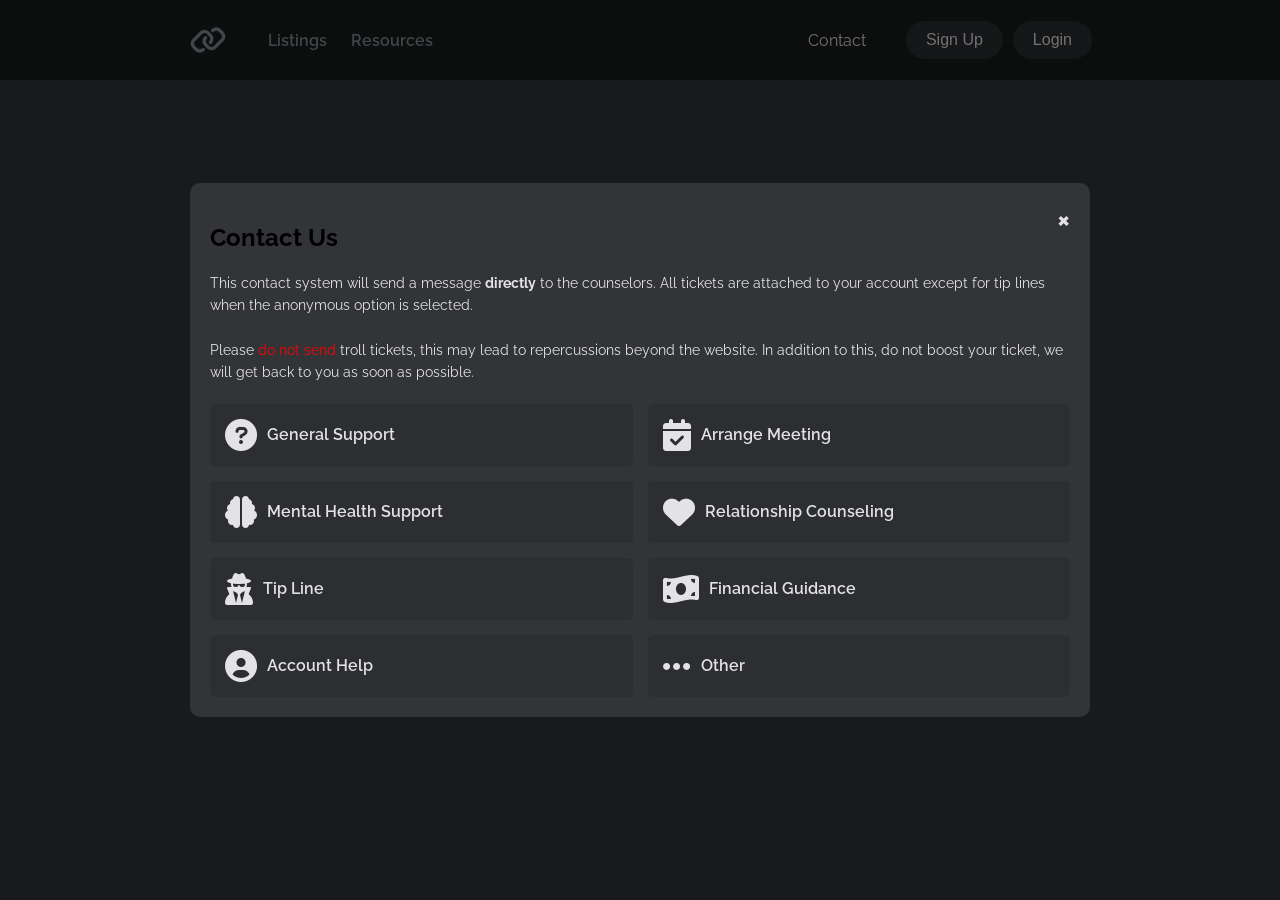
<file: navbar/index.html>
<!DOCTYPE html>
<html lang="en">
<head>
    <meta charset="UTF-8">
    <meta name="viewport" content="width=device-width, initial-scale=1.0">
    <title>Contact Options Modal</title>
    <link rel="stylesheet" href="style.css">
    <!-- Font Awesome CDN for icons -->
    <link rel="stylesheet" href="https://cdnjs.cloudflare.com/ajax/libs/font-awesome/6.0.0-beta3/css/all.min.css">
    <link rel="preconnect" href="https://fonts.googleapis.com">
    <link rel="preconnect" href="https://fonts.gstatic.com" crossorigin>
    <link href="https://fonts.googleapis.com/css2?family=Montserrat:ital,wght@0,100..900;1,100..900&family=Raleway:ital,wght@0,100..900;1,100..900&display=swap" rel="stylesheet">
</head>
<body>
    <!-- Header -->
    <header class="main-header">
        <div class="header-container">
            <div class="logo-group">
                <div class="logo">
                    <!-- Replace with your 40x40 SVG or logo -->
                    <svg xmlns="http://www.w3.org/2000/svg" width="40" height="40" viewBox="0 0 24 24" fill="none" stroke="#000000"><path d="M9.16488 17.6505C8.92513 17.8743 8.73958 18.0241 8.54996 18.1336C7.62175 18.6695 6.47816 18.6695 5.54996 18.1336C5.20791 17.9361 4.87912 17.6073 4.22153 16.9498C3.56394 16.2922 3.23514 15.9634 3.03767 15.6213C2.50177 14.6931 2.50177 13.5495 3.03767 12.6213C3.23514 12.2793 3.56394 11.9505 4.22153 11.2929L7.04996 8.46448C7.70755 7.80689 8.03634 7.47809 8.37838 7.28062C9.30659 6.74472 10.4502 6.74472 11.3784 7.28061C11.7204 7.47809 12.0492 7.80689 12.7068 8.46448C13.3644 9.12207 13.6932 9.45086 13.8907 9.7929C14.4266 10.7211 14.4266 11.8647 13.8907 12.7929C13.7812 12.9825 13.6314 13.1681 13.4075 13.4078M10.5919 10.5922C10.368 10.8319 10.2182 11.0175 10.1087 11.2071C9.57284 12.1353 9.57284 13.2789 10.1087 14.2071C10.3062 14.5492 10.635 14.878 11.2926 15.5355C11.9502 16.1931 12.279 16.5219 12.621 16.7194C13.5492 17.2553 14.6928 17.2553 15.621 16.7194C15.9631 16.5219 16.2919 16.1931 16.9495 15.5355L19.7779 12.7071C20.4355 12.0495 20.7643 11.7207 20.9617 11.3787C21.4976 10.4505 21.4976 9.30689 20.9617 8.37869C20.7643 8.03665 20.4355 7.70785 19.7779 7.05026C19.1203 6.39267 18.7915 6.06388 18.4495 5.8664C17.5212 5.3305 16.3777 5.3305 15.4495 5.8664C15.2598 5.97588 15.0743 6.12571 14.8345 6.34955" stroke="#7e8e95" stroke-width="2" stroke-linecap="round"/></svg>
                </div>
                <nav class="nav-left">
                    <a href="#">Listings</a>
                    <a href="#">Resources</a>
                </nav>
            </div>
            <div class="action-group">
                <a href="#" id="openModalBtn" class="contact-link">Contact</a>
                <div class="nav-right">
                    <button class="pill-button">Sign Up</button>
                    <button class="pill-button">Login</button>
                </div>
            </div>
        </div>
    </header>

    <!-- Modal -->
    <div id="myModal" class="modal">
        <div class="modal-content">
            <span id="closeBtn" class="close">&times;</span>
            <h2>Contact Us</h2>
            <p class="modal-description">
                This contact system will send a message <strong>directly</strong> to the counselors. All tickets are attached to your account except for tip lines when the anonymous option is selected.
                <br><br>
                Please <span class="red-text">do not send</span> troll tickets, this may lead to repercussions beyond the website. In addition to this, do not boost your ticket, we will get back to you as soon as possible.
            </p>
            <div class="modal-buttons">
                <button><i class="fas fa-question-circle"></i> General Support</button>
                <button><i class="fas fa-calendar-check"></i> Arrange Meeting</button>
                <button><i class="fas fa-brain"></i> Mental Health Support</button>
                <button><i class="fas fa-heart"></i> Relationship Counseling</button>
                <button><i class="fas fa-user-secret"></i> Tip Line</button>
                <button><i class="fas fa-money-bill-wave"></i> Financial Guidance</button>
                <button><i class="fas fa-user-circle"></i> Account Help</button>
                <button><i class="fas fa-ellipsis"></i> Other</button>
            </div>
        </div>
    </div>

    <script src="script.js"></script>
</body>
</html>
</file>
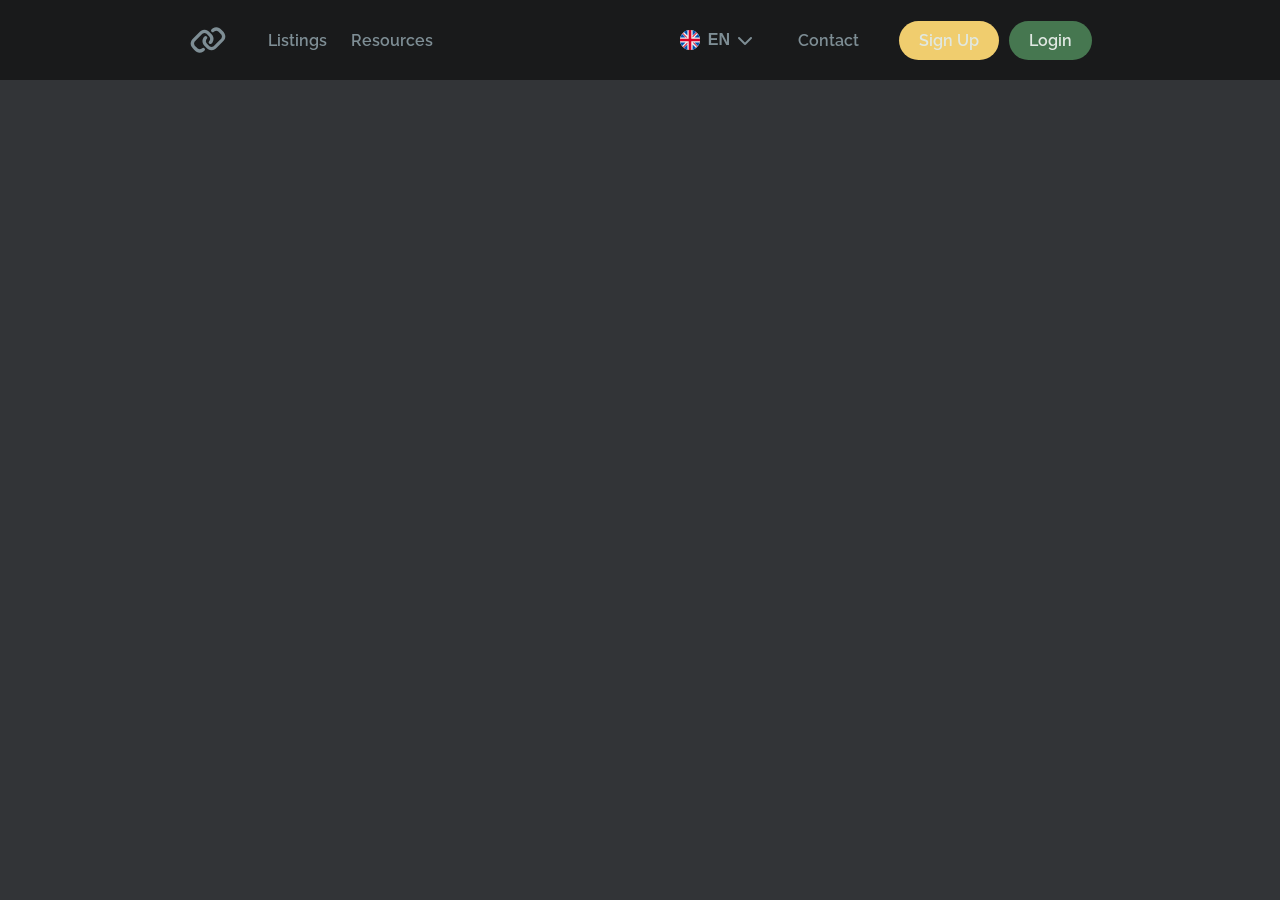
<file: samples/contact/index.html>
<!DOCTYPE html>
<html lang="en">
<head>
    <meta charset="UTF-8">
    <meta name="viewport" content="width=device-width, initial-scale=1.0">
    <title>Contact Options Modal</title>
    <link rel="stylesheet" href="style.css">
    <!-- Font Awesome CDN for icons -->
    <link rel="stylesheet" href="https://cdnjs.cloudflare.com/ajax/libs/font-awesome/6.0.0-beta3/css/all.min.css">
    <link rel="preconnect" href="https://fonts.googleapis.com">
    <link rel="preconnect" href="https://fonts.gstatic.com" crossorigin>
    <link href="https://fonts.googleapis.com/css2?family=Montserrat:ital,wght@0,100..900;1,100..900&family=Raleway:ital,wght@0,100..900;1,100..900&display=swap" rel="stylesheet">
</head>
<body>
    <!-- Header -->
    <header class="main-header">
        <div class="header-container">
            <div class="logo-group">
                <div class="logo">
                    <!-- Replace with your 40x40 SVG or logo -->
                    <svg xmlns="http://www.w3.org/2000/svg" width="40" height="40" viewBox="0 0 24 24" fill="none" stroke="#000000">
                        <path d="M9.16488 17.6505C8.92513 17.8743 8.73958 18.0241 8.54996 18.1336C7.62175 18.6695 6.47816 18.6695 5.54996 18.1336C5.20791 17.9361 4.87912 17.6073 4.22153 16.9498C3.56394 16.2922 3.23514 15.9634 3.03767 15.6213C2.50177 14.6931 2.50177 13.5495 3.03767 12.6213C3.23514 12.2793 3.56394 11.9505 4.22153 11.2929L7.04996 8.46448C7.70755 7.80689 8.03634 7.47809 8.37838 7.28062C9.30659 6.74472 10.4502 6.74472 11.3784 7.28061C11.7204 7.47809 12.0492 7.80689 12.7068 8.46448C13.3644 9.12207 13.6932 9.45086 13.8907 9.7929C14.4266 10.7211 14.4266 11.8647 13.8907 12.7929C13.7812 12.9825 13.6314 13.1681 13.4075 13.4078M10.5919 10.5922C10.368 10.8319 10.2182 11.0175 10.1087 11.2071C9.57284 12.1353 9.57284 13.2789 10.1087 14.2071C10.3062 14.5492 10.635 14.878 11.2926 15.5355C11.9502 16.1931 12.279 16.5219 12.621 16.7194C13.5492 17.2553 14.6928 17.2553 15.621 16.7194C15.9631 16.5219 16.2919 16.1931 16.9495 15.5355L19.7779 12.7071C20.4355 12.0495 20.7643 11.7207 20.9617 11.3787C21.4976 10.4505 21.4976 9.30689 20.9617 8.37869C20.7643 8.03665 20.4355 7.70785 19.7779 7.05026C19.1203 6.39267 18.7915 6.06388 18.4495 5.8664C17.5212 5.3305 16.3777 5.3305 15.4495 5.8664C15.2598 5.97588 15.0743 6.12571 14.8345 6.34955" stroke="#7e8e95" stroke-width="2" stroke-linecap="round"/>
                    </svg>
                </div>
                <nav class="nav-left">
                    <a href="#">Listings</a>
                    <a href="#">Resources</a>
                </nav>
            </div>
            <div class="action-group">
                <!-- Language Dropdown -->
                <div class="dropdown">
                    <button class="dropdown-btn" id="dropdownBtn">
                        <div class="dropdown-icon">
                            <div class="flag" style="background-color: #7e8e95;">
                                <svg width="20" height="20" viewBox="0 0 24 24" fill="none" xmlns="http://www.w3.org/2000/svg" class="w-5"><path d="M12 24c6.627 0 12-5.373 12-12S18.627 0 12 0 0 5.373 0 12s5.373 12 12 12z" fill="#F0F0F0"></path><path d="M2.48 4.694A11.956 11.956 0 00.413 8.87h6.243L2.48 4.694zM23.586 8.87a11.957 11.957 0 00-2.067-4.176L17.344 8.87h6.242zM.413 15.13a11.958 11.958 0 002.067 4.176l4.176-4.176H.413zM19.305 2.48A11.957 11.957 0 0015.13.414v6.243l4.175-4.175zM4.694 21.52a11.957 11.957 0 004.175 2.067v-6.243l-4.175 4.175zM8.87.413a11.957 11.957 0 00-4.176 2.068l4.175 4.175V.413zM15.13 23.587a11.96 11.96 0 004.175-2.068l-4.175-4.175v6.242zM17.344 15.13l4.175 4.176a11.957 11.957 0 002.067-4.176h-6.242z" fill="#0052B4"></path><path d="M23.898 10.435H13.565V.102a12.12 12.12 0 00-3.13 0v10.333H.102a12.12 12.12 0 000 3.13h10.333v10.333a12.12 12.12 0 003.13 0V13.565h10.333a12.12 12.12 0 000-3.13z" fill="#D80027"></path><path d="M15.13 15.13l5.355 5.355c.247-.246.481-.503.706-.77l-4.585-4.585H15.13zM8.87 15.13l-5.355 5.355c.246.247.503.482.77.706l4.585-4.585V15.13zM8.87 8.87L3.513 3.515c-.246.246-.48.503-.705.77L7.394 8.87h1.475zM15.13 8.87l5.355-5.355a11.996 11.996 0 00-.77-.706L15.13 7.394V8.87z" fill="#D80027"></path></svg>
                            </div>
                            <span style="margin-right: 8px;">EN</span>
                            <i class="fas fa-chevron-down"></i>
                        </div>
                    </button>
                    <div class="dropdown-content" id="dropdownMenu">
                        <div class="dropdown-item"><div class="flag" style="background-color: #7e8e95;">
                            <svg width="20" height="20" viewBox="0 0 24 24" fill="none" xmlns="http://www.w3.org/2000/svg" class="w-5"><path d="M12 24c6.627 0 12-5.373 12-12S18.627 0 12 0 0 5.373 0 12s5.373 12 12 12z" fill="#F0F0F0"></path><path d="M2.48 4.694A11.956 11.956 0 00.413 8.87h6.243L2.48 4.694zM23.586 8.87a11.957 11.957 0 00-2.067-4.176L17.344 8.87h6.242zM.413 15.13a11.958 11.958 0 002.067 4.176l4.176-4.176H.413zM19.305 2.48A11.957 11.957 0 0015.13.414v6.243l4.175-4.175zM4.694 21.52a11.957 11.957 0 004.175 2.067v-6.243l-4.175 4.175zM8.87.413a11.957 11.957 0 00-4.176 2.068l4.175 4.175V.413zM15.13 23.587a11.96 11.96 0 004.175-2.068l-4.175-4.175v6.242zM17.344 15.13l4.175 4.176a11.957 11.957 0 002.067-4.176h-6.242z" fill="#0052B4"></path><path d="M23.898 10.435H13.565V.102a12.12 12.12 0 00-3.13 0v10.333H.102a12.12 12.12 0 000 3.13h10.333v10.333a12.12 12.12 0 003.13 0V13.565h10.333a12.12 12.12 0 000-3.13z" fill="#D80027"></path><path d="M15.13 15.13l5.355 5.355c.247-.246.481-.503.706-.77l-4.585-4.585H15.13zM8.87 15.13l-5.355 5.355c.246.247.503.482.77.706l4.585-4.585V15.13zM8.87 8.87L3.513 3.515c-.246.246-.48.503-.705.77L7.394 8.87h1.475zM15.13 8.87l5.355-5.355a11.996 11.996 0 00-.77-.706L15.13 7.394V8.87z" fill="#D80027"></path></svg>
                        </div> English</div>
                        <div class="dropdown-item"><div class="flag" style="background-color: #f4a300;">
                            <svg width="20" height="20" viewBox="0 0 24 24" fill="none" xmlns="http://www.w3.org/2000/svg" class="w-5"><path d="M12 24c6.627 0 12-5.373 12-12S18.627 0 12 0 0 5.373 0 12s5.373 12 12 12z" fill="#F0F0F0"></path><path d="M24 12c0-5.16-3.257-9.558-7.826-11.254v22.508C20.744 21.558 24 17.159 24 12z" fill="#D80027"></path><path d="M0 12c0 5.16 3.257 9.558 7.826 11.254V.746C3.256 2.442 0 6.84 0 12z" fill="#0052B4"></path></svg>
                        </div> Français</div>
                        <div class="dropdown-item"><div class="flag" style="background-color: #d93c3c;">
                            <svg width="20" height="20" viewBox="0 0 24 24" fill="none" xmlns="http://www.w3.org/2000/svg" class="w-5"><path d="M0 12c0 1.468.264 2.874.746 4.174L12 17.217l11.254-1.043c.482-1.3.746-2.706.746-4.174 0-1.468-.264-2.874-.746-4.174L12 6.783.746 7.826A11.974 11.974 0 000 12z" fill="#FFDA44"></path><path d="M23.254 7.826C21.558 3.256 17.16 0 12 0 6.84 0 2.442 3.257.747 7.826h22.507zM.747 16.174C2.442 20.744 6.84 24 12 24c5.16 0 9.558-3.256 11.254-7.826H.747z" fill="#D80027"></path></svg>
                        </div> Español</div>
                        <div class="dropdown-item"><div class="flag" style="background-color: #7f9e3f;">
                            <svg width="20" height="20" viewBox="0 0 24 24" fill="none" xmlns="http://www.w3.org/2000/svg" class="w-5"><path d="M.747 16.174C2.442 20.744 6.84 24 12 24c5.16 0 9.558-3.256 11.254-7.826L12 15.13.747 16.174z" fill="#FFDA44"></path><path d="M12 0C6.84 0 2.442 3.256.747 7.826L12 8.87l11.254-1.044C21.558 3.256 17.16 0 12 0z" fill="#000"></path><path d="M.746 7.826A11.974 11.974 0 000 12c0 1.468.264 2.874.746 4.174h22.508c.482-1.3.746-2.706.746-4.174 0-1.468-.264-2.874-.746-4.174H.746z" fill="#D80027"></path></svg>
                        </div> Deutsch</div>
                        <div class="dropdown-item"><div class="flag" style="background-color: #3f7f7f;">
                            <svg width="20" height="20" viewBox="0 0 24 24" fill="none" xmlns="http://www.w3.org/2000/svg" class="w-5"><path d="M12 24c6.627 0 12-5.373 12-12S18.627 0 12 0 0 5.373 0 12s5.373 12 12 12z" fill="#D80027"></path><path d="M11.509 9.806l.984 1.357 1.595-.518-.986 1.356.984 1.357-1.594-.52-.986 1.356.001-1.676L9.913 12l1.595-.517V9.806z" fill="#F0F0F0"></path><path d="M8.822 15.391a3.391 3.391 0 111.613-6.375 4.174 4.174 0 100 5.967c-.48.26-1.03.408-1.614.408z" fill="#F0F0F0"></path></svg>
                        </div> Türkçe</div>
                        <div class="dropdown-item"><div class="flag" style="background-color: #7f3f7f;">
                            <svg width="20" height="20" viewBox="0 0 24 24" fill="none" xmlns="http://www.w3.org/2000/svg" class="w-5"><path d="M12 24c6.627 0 12-5.373 12-12S18.627 0 12 0 0 5.373 0 12s5.373 12 12 12z" fill="#6DA544"></path><path d="M6.783 14.348c0 .864.7 1.565 1.565 1.565h4.696c0 .72.583 1.304 1.304 1.304h1.565c.72 0 1.305-.584 1.305-1.304v-1.565H6.783zM17.348 6.783v3.652c0 .575-.468 1.043-1.044 1.043v1.565a2.612 2.612 0 002.609-2.608V6.783h-1.565zM6.13 10.436c0 .575-.468 1.043-1.043 1.043v1.565a2.612 2.612 0 002.609-2.608V6.783H6.13v3.653z" fill="#F0F0F0"></path><path d="M16.565 6.783H15v3.652h1.565V6.783zM12.652 8.87a.261.261 0 01-.522 0V6.781h-1.565V8.87a.261.261 0 01-.522 0V6.782H8.478V8.87c0 1.007.82 1.827 1.826 1.827.388 0 .748-.122 1.044-.33a1.816 1.816 0 001.273.315c-.11.456-.522.797-1.013.797v1.565a2.612 2.612 0 002.61-2.608V6.782h-1.566V8.87z" fill="#F0F0F0"></path><path d="M10.826 11.478H8.478v1.565h2.348v-1.565z" fill="#F0F0F0"></path></svg>
                        </div> العربية</div>
                        <div class="dropdown-item"><div class="flag" style="background-color: #3f7f3f;">
                            <svg width="20" height="20" viewBox="0 0 211 211" version="1.1" xmlns="http://www.w3.org/2000/svg" class="w-5"><g id="Page-1" stroke="none" stroke-width="1" fill="none" fill-rule="evenodd"><g id="Group" fill-rule="nonzero"><circle id="Oval" fill="#00C85F" cx="105.5" cy="105.5" r="105.5"></circle><path d="M101.455891,43.2218395 L11.6232391,102.973933 C9.4589203,104.413937 9.4589203,107.586888 11.6232391,109.026479 L101.455891,168.77816 C103.904739,170.40728 107.095261,170.40728 109.544109,168.77816 L199.376761,109.026479 C201.54108,107.586476 201.54108,104.413524 199.376761,102.973933 L109.544109,43.2218395 C107.095261,41.5927202 103.904739,41.5927202 101.455891,43.2218395 Z" id="Path" fill="#FFF046"></path><circle id="Oval" fill="#4B82E1" cx="105.5" cy="105.5" r="43.5"></circle><path d="M67.6205222,83.0610943 C66.186038,85.4179381 64.9735476,87.9163823 64,90.5378497 C84.3411501,89.156935 116.983312,92.7749729 145.64695,122 C146.668865,119.460686 147.467546,116.810733 148,114.061701 C119.948188,87.1959948 88.7959054,82.3716691 67.6205222,83.0610943 Z" id="Path" fill="#FFFFFF"></path></g></g></svg>
                        </div> Português</div>
                        <div class="dropdown-item"><div class="flag" style="background-color: #003f7f;">
                            <svg width="20" height="20" viewBox="0 0 24 24" fill="none" xmlns="http://www.w3.org/2000/svg" class="w-5"><path d="M24 12c0 6.627-5.373 12-12 12S0 18.627 0 12L12 0c6.627 0 12 5.373 12 12z" fill="#D80027"></path><path d="M12 12V0C5.373 0 0 5.373 0 12h12z" fill="#0052B4"></path><path d="M10.435 7.023l-1.466.69.78 1.419-1.59-.305-.202 1.608-1.109-1.183-1.108 1.183-.202-1.608-1.591.305.78-1.42-1.465-.69 1.465-.688-.78-1.42 1.591.305.202-1.608 1.108 1.182 1.109-1.182.201 1.608 1.592-.305-.78 1.42 1.465.689z" fill="#F0F0F0"></path><path d="M6.848 9.256a2.234 2.234 0 100-4.467 2.234 2.234 0 000 4.467z" fill="#0052B4"></path><path d="M6.848 8.213c-.656 0-1.19-.534-1.19-1.19 0-.656.534-1.19 1.19-1.19.657 0 1.19.534 1.19 1.19 0 .656-.533 1.19-1.19 1.19z" fill="#F0F0F0"></path></svg>
                        </div> 繁體中文</div>
                        <div class="dropdown-item"><div class="flag" style="background-color: #7f003f;">
                            <svg width="20" height="20" viewBox="0 0 24 24" fill="none" xmlns="http://www.w3.org/2000/svg" class="w-5"><path d="M12 24c6.627 0 12-5.373 12-12S18.627 0 12 0 0 5.373 0 12s5.373 12 12 12z" fill="#F0F0F0"></path><path d="M23.254 16.174c.482-1.3.746-2.706.746-4.174 0-1.468-.264-2.874-.746-4.174H.746A11.974 11.974 0 000 12c0 1.468.264 2.874.746 4.174L12 17.217l11.254-1.043z" fill="#0052B4"></path><path d="M12 24c5.16 0 9.558-3.256 11.254-7.826H.747C2.442 20.744 6.84 24 12 24z" fill="#D80027"></path></svg>
                        </div> Русский</div>
                    </div>
                </div>
                <a href="/" id="openModalBtn" class="contact-link">Contact</a>
                <div class="nav-right">
                    <button class="pill-button sign-up">Sign Up</button>
                    <button class="pill-button log-in">Login</button>
                </div>
            </div>
        </div>
    </header>

    <!-- Modal -->
    <div id="myModal" class="modal">
        <div class="modal-content">
            <h2>Contact Us</h2>
            <p class="modal-description">
                This contact system will send a message <strong>directly</strong> to the counselors. All tickets are attached to your account except for tip lines when the anonymous option is selected.
                <br><br>
                Please <span class="red-text">do not send</span> troll tickets, this may lead to repercussions beyond the website. In addition to this, do not boost your ticket, we will get back to you as soon as possible.
            </p>
            <div class="modal-buttons">
                <button class="openGeneralSupport"><i class="fas fa-question-circle"></i> General Support</button>
                <button><i class="fas fa-calendar-check"></i> Arrange Meeting</button>
                <button><i class="fas fa-brain"></i> Mental Health Support</button>
                <button><i class="fas fa-heart"></i> Relationship Counseling</button>
                <button><i class="fas fa-user-secret"></i> Tip Line</button>
                <button><i class="fas fa-money-bill-wave"></i> Financial Guidance</button>
                <button><i class="fas fa-user-circle"></i> Account Help</button>
                <button><i class="fas fa-ellipsis"></i> Other</button>
            </div>
        </div>
    </div>

    <div id="generalSupport" class="modal">
        <div class="modal-content">
            <h2>General Support</h2>
            <p class="modal-description">
                Need help or have a question? Use this category to contact our support team. If you are looking to contact a higher up, feel free to directly email <strong>emerson@jobify.com</strong>.
                <br><br>
                Please <span class="red-text">do not send</span> troll tickets, this may lead to repercussions beyond the website. In addition to this, do not boost your ticket, we will get back to you as soon as possible.
            </p>
            <label>SUBJECT</label><br>
            <input type="text" placeholder="Please enter a subject...">
            <label>MESSAGE</label><br>
            <input type="text" placeholder="Please enter a message...">
        </div>
    </div>

    <script src="script.js"></script>
</body>
</html>
</file>
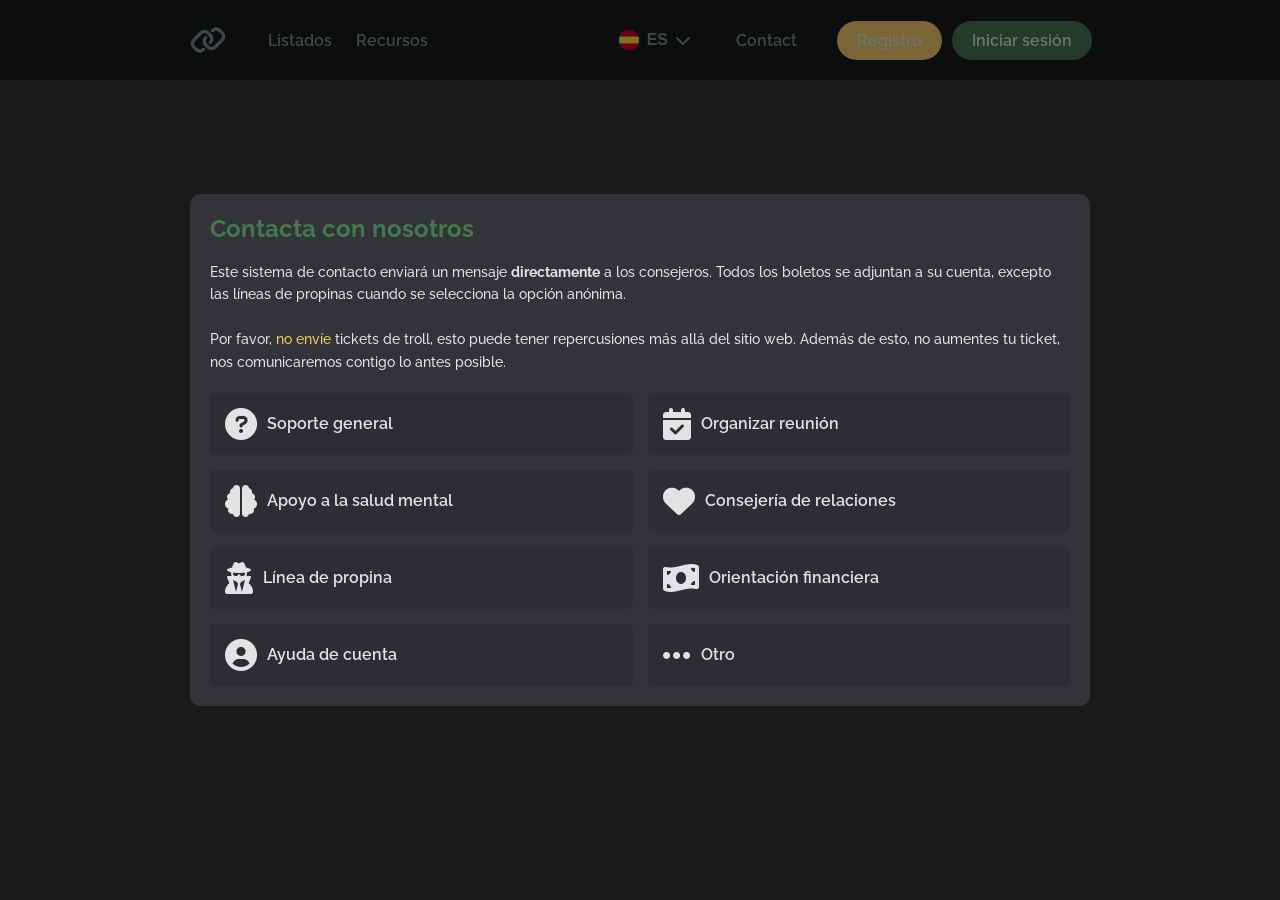
<file: stage/pages/es/index.html>
<!DOCTYPE html>
<html lang="en">
<head>
    <meta charset="UTF-8">
    <meta name="viewport" content="width=device-width, initial-scale=1.0">
    <title>Contact Options Modal</title>
    <link rel="stylesheet" href="../../assets/css/style.css">
    <!-- Font Awesome CDN for icons -->
    <link rel="stylesheet" href="https://cdnjs.cloudflare.com/ajax/libs/font-awesome/6.0.0-beta3/css/all.min.css">
    <link rel="preconnect" href="https://fonts.googleapis.com">
    <link rel="preconnect" href="https://fonts.gstatic.com" crossorigin>
    <link href="https://fonts.googleapis.com/css2?family=Montserrat:ital,wght@0,100..900;1,100..900&family=Raleway:ital,wght@0,100..900;1,100..900&display=swap" rel="stylesheet">
</head>
<body>
    <!-- Header -->
    <header class="main-header">
        <div class="header-container">
            <div class="logo-group">
                <div class="logo">
                    <!-- Replace with your 40x40 SVG or logo -->
                    <svg xmlns="http://www.w3.org/2000/svg" width="40" height="40" viewBox="0 0 24 24" fill="none" stroke="#000000">
                        <path d="M9.16488 17.6505C8.92513 17.8743 8.73958 18.0241 8.54996 18.1336C7.62175 18.6695 6.47816 18.6695 5.54996 18.1336C5.20791 17.9361 4.87912 17.6073 4.22153 16.9498C3.56394 16.2922 3.23514 15.9634 3.03767 15.6213C2.50177 14.6931 2.50177 13.5495 3.03767 12.6213C3.23514 12.2793 3.56394 11.9505 4.22153 11.2929L7.04996 8.46448C7.70755 7.80689 8.03634 7.47809 8.37838 7.28062C9.30659 6.74472 10.4502 6.74472 11.3784 7.28061C11.7204 7.47809 12.0492 7.80689 12.7068 8.46448C13.3644 9.12207 13.6932 9.45086 13.8907 9.7929C14.4266 10.7211 14.4266 11.8647 13.8907 12.7929C13.7812 12.9825 13.6314 13.1681 13.4075 13.4078M10.5919 10.5922C10.368 10.8319 10.2182 11.0175 10.1087 11.2071C9.57284 12.1353 9.57284 13.2789 10.1087 14.2071C10.3062 14.5492 10.635 14.878 11.2926 15.5355C11.9502 16.1931 12.279 16.5219 12.621 16.7194C13.5492 17.2553 14.6928 17.2553 15.621 16.7194C15.9631 16.5219 16.2919 16.1931 16.9495 15.5355L19.7779 12.7071C20.4355 12.0495 20.7643 11.7207 20.9617 11.3787C21.4976 10.4505 21.4976 9.30689 20.9617 8.37869C20.7643 8.03665 20.4355 7.70785 19.7779 7.05026C19.1203 6.39267 18.7915 6.06388 18.4495 5.8664C17.5212 5.3305 16.3777 5.3305 15.4495 5.8664C15.2598 5.97588 15.0743 6.12571 14.8345 6.34955" stroke="#7e8e95" stroke-width="2" stroke-linecap="round"/>
                    </svg>
                </div>
                <nav class="nav-left">
                    <a href="#">Listados</a>
                    <a href="#">Recursos</a>
                </nav>
            </div>
            <div class="action-group">
                <!-- Language Dropdown -->
                <div class="dropdown">
                    <button class="dropdown-btn" id="dropdownBtn">
                        <div class="dropdown-icon">
                            <div class="flag" style="background-color: #7e8e95;">
                                <svg width="20" height="20" viewBox="0 0 24 24" fill="none" xmlns="http://www.w3.org/2000/svg" class="w-5"><path d="M0 12c0 1.468.264 2.874.746 4.174L12 17.217l11.254-1.043c.482-1.3.746-2.706.746-4.174 0-1.468-.264-2.874-.746-4.174L12 6.783.746 7.826A11.974 11.974 0 000 12z" fill="#FFDA44"></path><path d="M23.254 7.826C21.558 3.256 17.16 0 12 0 6.84 0 2.442 3.257.747 7.826h22.507zM.747 16.174C2.442 20.744 6.84 24 12 24c5.16 0 9.558-3.256 11.254-7.826H.747z" fill="#D80027"></path></svg>
                            </div>
                            <span style="margin-right: 8px;">ES</span>
                            <i class="fas fa-chevron-down"></i>
                        </div>
                    </button>
                    <div class="dropdown-content" id="dropdownMenu">
                        <div class="dropdown-item"><div class="flag" style="background-color: #7e8e95;">
                            <svg width="20" height="20" viewBox="0 0 24 24" fill="none" xmlns="http://www.w3.org/2000/svg" class="w-5"><path d="M12 24c6.627 0 12-5.373 12-12S18.627 0 12 0 0 5.373 0 12s5.373 12 12 12z" fill="#F0F0F0"></path><path d="M2.48 4.694A11.956 11.956 0 00.413 8.87h6.243L2.48 4.694zM23.586 8.87a11.957 11.957 0 00-2.067-4.176L17.344 8.87h6.242zM.413 15.13a11.958 11.958 0 002.067 4.176l4.176-4.176H.413zM19.305 2.48A11.957 11.957 0 0015.13.414v6.243l4.175-4.175zM4.694 21.52a11.957 11.957 0 004.175 2.067v-6.243l-4.175 4.175zM8.87.413a11.957 11.957 0 00-4.176 2.068l4.175 4.175V.413zM15.13 23.587a11.96 11.96 0 004.175-2.068l-4.175-4.175v6.242zM17.344 15.13l4.175 4.176a11.957 11.957 0 002.067-4.176h-6.242z" fill="#0052B4"></path><path d="M23.898 10.435H13.565V.102a12.12 12.12 0 00-3.13 0v10.333H.102a12.12 12.12 0 000 3.13h10.333v10.333a12.12 12.12 0 003.13 0V13.565h10.333a12.12 12.12 0 000-3.13z" fill="#D80027"></path><path d="M15.13 15.13l5.355 5.355c.247-.246.481-.503.706-.77l-4.585-4.585H15.13zM8.87 15.13l-5.355 5.355c.246.247.503.482.77.706l4.585-4.585V15.13zM8.87 8.87L3.513 3.515c-.246.246-.48.503-.705.77L7.394 8.87h1.475zM15.13 8.87l5.355-5.355a11.996 11.996 0 00-.77-.706L15.13 7.394V8.87z" fill="#D80027"></path></svg>
                        </div> English</div>
                        <div class="dropdown-item"><div class="flag" style="background-color: #f4a300;">
                            <svg width="20" height="20" viewBox="0 0 24 24" fill="none" xmlns="http://www.w3.org/2000/svg" class="w-5"><path d="M12 24c6.627 0 12-5.373 12-12S18.627 0 12 0 0 5.373 0 12s5.373 12 12 12z" fill="#F0F0F0"></path><path d="M24 12c0-5.16-3.257-9.558-7.826-11.254v22.508C20.744 21.558 24 17.159 24 12z" fill="#D80027"></path><path d="M0 12c0 5.16 3.257 9.558 7.826 11.254V.746C3.256 2.442 0 6.84 0 12z" fill="#0052B4"></path></svg>
                        </div> Français</div>
                        <div class="dropdown-item"><div class="flag" style="background-color: #d93c3c;">
                            <svg width="20" height="20" viewBox="0 0 24 24" fill="none" xmlns="http://www.w3.org/2000/svg" class="w-5"><path d="M0 12c0 1.468.264 2.874.746 4.174L12 17.217l11.254-1.043c.482-1.3.746-2.706.746-4.174 0-1.468-.264-2.874-.746-4.174L12 6.783.746 7.826A11.974 11.974 0 000 12z" fill="#FFDA44"></path><path d="M23.254 7.826C21.558 3.256 17.16 0 12 0 6.84 0 2.442 3.257.747 7.826h22.507zM.747 16.174C2.442 20.744 6.84 24 12 24c5.16 0 9.558-3.256 11.254-7.826H.747z" fill="#D80027"></path></svg>
                        </div> Español</div>
                        <div class="dropdown-item"><div class="flag" style="background-color: #7f9e3f;">
                            <svg width="20" height="20" viewBox="0 0 24 24" fill="none" xmlns="http://www.w3.org/2000/svg" class="w-5"><path d="M.747 16.174C2.442 20.744 6.84 24 12 24c5.16 0 9.558-3.256 11.254-7.826L12 15.13.747 16.174z" fill="#FFDA44"></path><path d="M12 0C6.84 0 2.442 3.256.747 7.826L12 8.87l11.254-1.044C21.558 3.256 17.16 0 12 0z" fill="#000"></path><path d="M.746 7.826A11.974 11.974 0 000 12c0 1.468.264 2.874.746 4.174h22.508c.482-1.3.746-2.706.746-4.174 0-1.468-.264-2.874-.746-4.174H.746z" fill="#D80027"></path></svg>
                        </div> Deutsch</div>
                        <div class="dropdown-item"><div class="flag" style="background-color: #3f7f7f;">
                            <svg width="20" height="20" viewBox="0 0 24 24" fill="none" xmlns="http://www.w3.org/2000/svg" class="w-5"><path d="M12 24c6.627 0 12-5.373 12-12S18.627 0 12 0 0 5.373 0 12s5.373 12 12 12z" fill="#D80027"></path><path d="M11.509 9.806l.984 1.357 1.595-.518-.986 1.356.984 1.357-1.594-.52-.986 1.356.001-1.676L9.913 12l1.595-.517V9.806z" fill="#F0F0F0"></path><path d="M8.822 15.391a3.391 3.391 0 111.613-6.375 4.174 4.174 0 100 5.967c-.48.26-1.03.408-1.614.408z" fill="#F0F0F0"></path></svg>
                        </div> Türkçe</div>
                        <div class="dropdown-item"><div class="flag" style="background-color: #7f3f7f;">
                            <svg width="20" height="20" viewBox="0 0 24 24" fill="none" xmlns="http://www.w3.org/2000/svg" class="w-5"><path d="M12 24c6.627 0 12-5.373 12-12S18.627 0 12 0 0 5.373 0 12s5.373 12 12 12z" fill="#6DA544"></path><path d="M6.783 14.348c0 .864.7 1.565 1.565 1.565h4.696c0 .72.583 1.304 1.304 1.304h1.565c.72 0 1.305-.584 1.305-1.304v-1.565H6.783zM17.348 6.783v3.652c0 .575-.468 1.043-1.044 1.043v1.565a2.612 2.612 0 002.609-2.608V6.783h-1.565zM6.13 10.436c0 .575-.468 1.043-1.043 1.043v1.565a2.612 2.612 0 002.609-2.608V6.783H6.13v3.653z" fill="#F0F0F0"></path><path d="M16.565 6.783H15v3.652h1.565V6.783zM12.652 8.87a.261.261 0 01-.522 0V6.781h-1.565V8.87a.261.261 0 01-.522 0V6.782H8.478V8.87c0 1.007.82 1.827 1.826 1.827.388 0 .748-.122 1.044-.33a1.816 1.816 0 001.273.315c-.11.456-.522.797-1.013.797v1.565a2.612 2.612 0 002.61-2.608V6.782h-1.566V8.87z" fill="#F0F0F0"></path><path d="M10.826 11.478H8.478v1.565h2.348v-1.565z" fill="#F0F0F0"></path></svg>
                        </div> العربية</div>
                        <div class="dropdown-item"><div class="flag" style="background-color: #3f7f3f;">
                            <svg width="20" height="20" viewBox="0 0 211 211" version="1.1" xmlns="http://www.w3.org/2000/svg" class="w-5"><g id="Page-1" stroke="none" stroke-width="1" fill="none" fill-rule="evenodd"><g id="Group" fill-rule="nonzero"><circle id="Oval" fill="#00C85F" cx="105.5" cy="105.5" r="105.5"></circle><path d="M101.455891,43.2218395 L11.6232391,102.973933 C9.4589203,104.413937 9.4589203,107.586888 11.6232391,109.026479 L101.455891,168.77816 C103.904739,170.40728 107.095261,170.40728 109.544109,168.77816 L199.376761,109.026479 C201.54108,107.586476 201.54108,104.413524 199.376761,102.973933 L109.544109,43.2218395 C107.095261,41.5927202 103.904739,41.5927202 101.455891,43.2218395 Z" id="Path" fill="#FFF046"></path><circle id="Oval" fill="#4B82E1" cx="105.5" cy="105.5" r="43.5"></circle><path d="M67.6205222,83.0610943 C66.186038,85.4179381 64.9735476,87.9163823 64,90.5378497 C84.3411501,89.156935 116.983312,92.7749729 145.64695,122 C146.668865,119.460686 147.467546,116.810733 148,114.061701 C119.948188,87.1959948 88.7959054,82.3716691 67.6205222,83.0610943 Z" id="Path" fill="#FFFFFF"></path></g></g></svg>
                        </div> Português</div>
                        <div class="dropdown-item"><div class="flag" style="background-color: #003f7f;">
                            <svg width="20" height="20" viewBox="0 0 24 24" fill="none" xmlns="http://www.w3.org/2000/svg" class="w-5"><path d="M24 12c0 6.627-5.373 12-12 12S0 18.627 0 12L12 0c6.627 0 12 5.373 12 12z" fill="#D80027"></path><path d="M12 12V0C5.373 0 0 5.373 0 12h12z" fill="#0052B4"></path><path d="M10.435 7.023l-1.466.69.78 1.419-1.59-.305-.202 1.608-1.109-1.183-1.108 1.183-.202-1.608-1.591.305.78-1.42-1.465-.69 1.465-.688-.78-1.42 1.591.305.202-1.608 1.108 1.182 1.109-1.182.201 1.608 1.592-.305-.78 1.42 1.465.689z" fill="#F0F0F0"></path><path d="M6.848 9.256a2.234 2.234 0 100-4.467 2.234 2.234 0 000 4.467z" fill="#0052B4"></path><path d="M6.848 8.213c-.656 0-1.19-.534-1.19-1.19 0-.656.534-1.19 1.19-1.19.657 0 1.19.534 1.19 1.19 0 .656-.533 1.19-1.19 1.19z" fill="#F0F0F0"></path></svg>
                        </div> 繁體中文</div>
                        <div class="dropdown-item"><div class="flag" style="background-color: #7f003f;">
                            <svg width="20" height="20" viewBox="0 0 24 24" fill="none" xmlns="http://www.w3.org/2000/svg" class="w-5"><path d="M12 24c6.627 0 12-5.373 12-12S18.627 0 12 0 0 5.373 0 12s5.373 12 12 12z" fill="#F0F0F0"></path><path d="M23.254 16.174c.482-1.3.746-2.706.746-4.174 0-1.468-.264-2.874-.746-4.174H.746A11.974 11.974 0 000 12c0 1.468.264 2.874.746 4.174L12 17.217l11.254-1.043z" fill="#0052B4"></path><path d="M12 24c5.16 0 9.558-3.256 11.254-7.826H.747C2.442 20.744 6.84 24 12 24z" fill="#D80027"></path></svg>
                        </div> Русский</div>
                    </div>
                </div>
                <a href="#" id="openModalBtn" class="contact-link">Contact</a>
                <div class="nav-right">
                    <button class="pill-button sign-up">Registro</button>
                    <button class="pill-button log-in">Iniciar sesión</button>
                </div>
            </div>
        </div>
    </header>

    <!-- Modal -->
    <div id="myModal" class="modal">
        <div class="modal-content">
            <h2>Contacta con nosotros</h2>
            <p class="modal-description">
                Este sistema de contacto enviará un mensaje <strong>directamente</strong> a los consejeros. Todos los boletos se adjuntan a su cuenta, excepto las líneas de propinas cuando se selecciona la opción anónima.
                <br><br>
                Por favor, <span class="red-text">no envíe</span> tickets de troll, esto puede tener repercusiones más allá del sitio web. Además de esto, no aumentes tu ticket, nos comunicaremos contigo lo antes posible.
            </p>
            <div class="modal-buttons">
                <button><i class="fas fa-question-circle"></i> Soporte general</button>
                <button><i class="fas fa-calendar-check"></i> Organizar reunión</button>
                <button><i class="fas fa-brain"></i> Apoyo a la salud mental</button>
                <button><i class="fas fa-heart"></i> Consejería de relaciones</button>
                <button><i class="fas fa-user-secret"></i> Línea de propina</button>
                <button><i class="fas fa-money-bill-wave"></i> Orientación financiera</button>
                <button><i class="fas fa-user-circle"></i> Ayuda de cuenta</button>
                <button><i class="fas fa-ellipsis"></i> Otro</button>
            </div>
        </div>
    </div>

    <script src="../../assets/js/script.js"></script>
</body>
</html>
</file>
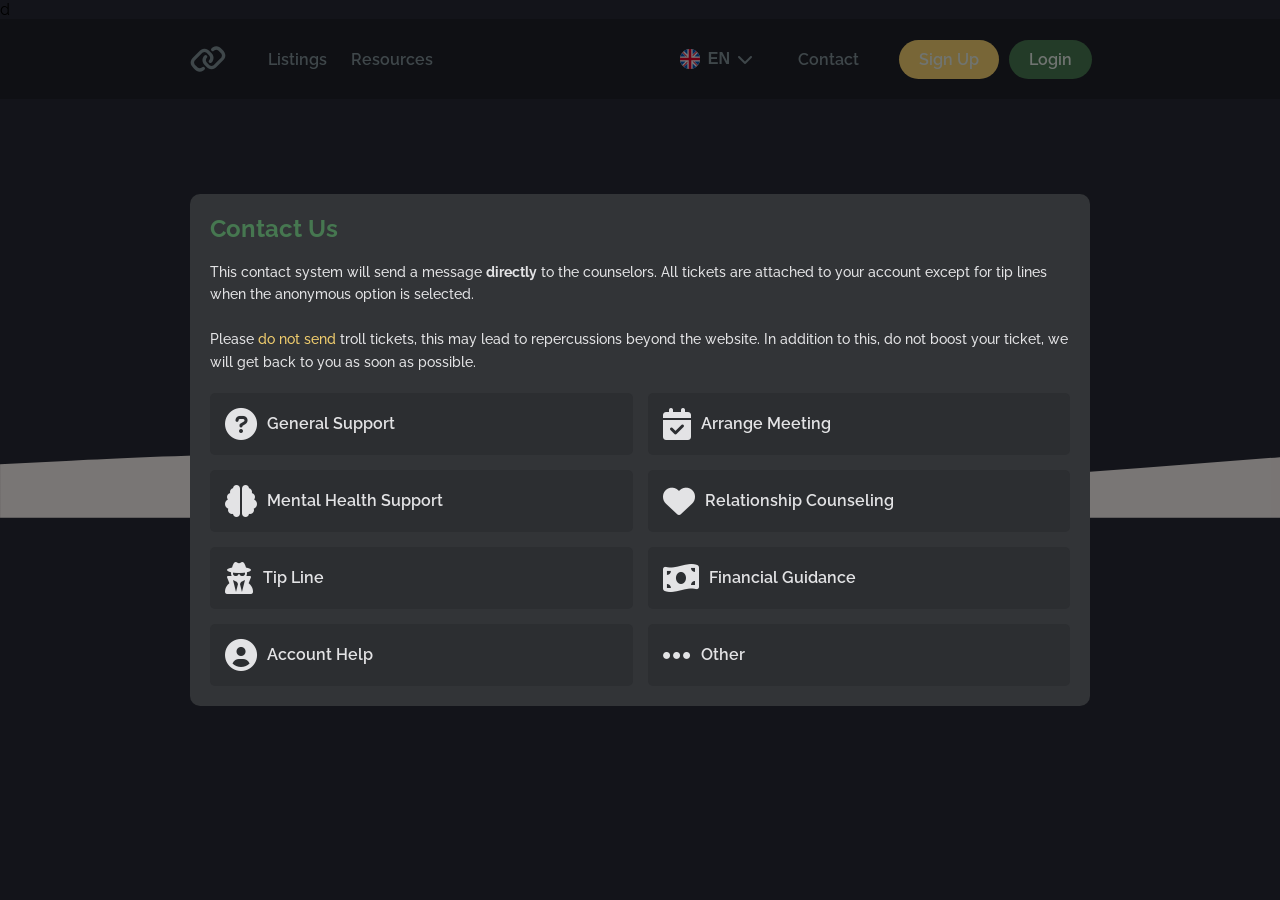
<file: samples/stage/pages/en/index.html>
<!DOCTYPE html>
<html lang="en">
<head>
    <meta charset="UTF-8">
    <meta name="viewport" content="width=device-width, initial-scale=1.0">
    <title>Contact Options Modal</title>
    <link rel="stylesheet" href="../../assets/css/style.css">
    <!-- Font Awesome CDN for icons -->
    <link rel="stylesheet" href="https://cdnjs.cloudflare.com/ajax/libs/font-awesome/6.0.0-beta3/css/all.min.css">
    <link rel="preconnect" href="https://fonts.googleapis.com">
    <link rel="preconnect" href="https://fonts.gstatic.com" crossorigin>
    <link href="https://fonts.googleapis.com/css2?family=Montserrat:ital,wght@0,100..900;1,100..900&family=Raleway:ital,wght@0,100..900;1,100..900&display=swap" rel="stylesheet">
</head>
<body>d
    <!-- Header -->
    <header class="main-header">
        <div class="header-container">
            <div class="logo-group">
                <div class="logo">
                    <!-- Replace with your 40x40 SVG or logo -->
                    <svg xmlns="http://www.w3.org/2000/svg" width="40" height="40" viewBox="0 0 24 24" fill="none" stroke="#000000">
                        <path d="M9.16488 17.6505C8.92513 17.8743 8.73958 18.0241 8.54996 18.1336C7.62175 18.6695 6.47816 18.6695 5.54996 18.1336C5.20791 17.9361 4.87912 17.6073 4.22153 16.9498C3.56394 16.2922 3.23514 15.9634 3.03767 15.6213C2.50177 14.6931 2.50177 13.5495 3.03767 12.6213C3.23514 12.2793 3.56394 11.9505 4.22153 11.2929L7.04996 8.46448C7.70755 7.80689 8.03634 7.47809 8.37838 7.28062C9.30659 6.74472 10.4502 6.74472 11.3784 7.28061C11.7204 7.47809 12.0492 7.80689 12.7068 8.46448C13.3644 9.12207 13.6932 9.45086 13.8907 9.7929C14.4266 10.7211 14.4266 11.8647 13.8907 12.7929C13.7812 12.9825 13.6314 13.1681 13.4075 13.4078M10.5919 10.5922C10.368 10.8319 10.2182 11.0175 10.1087 11.2071C9.57284 12.1353 9.57284 13.2789 10.1087 14.2071C10.3062 14.5492 10.635 14.878 11.2926 15.5355C11.9502 16.1931 12.279 16.5219 12.621 16.7194C13.5492 17.2553 14.6928 17.2553 15.621 16.7194C15.9631 16.5219 16.2919 16.1931 16.9495 15.5355L19.7779 12.7071C20.4355 12.0495 20.7643 11.7207 20.9617 11.3787C21.4976 10.4505 21.4976 9.30689 20.9617 8.37869C20.7643 8.03665 20.4355 7.70785 19.7779 7.05026C19.1203 6.39267 18.7915 6.06388 18.4495 5.8664C17.5212 5.3305 16.3777 5.3305 15.4495 5.8664C15.2598 5.97588 15.0743 6.12571 14.8345 6.34955" stroke="#7e8e95" stroke-width="2" stroke-linecap="round"/>
                    </svg>
                </div>
                <nav class="nav-left">
                    <a href="#">Listings</a>
                    <a href="#">Resources</a>
                </nav>
            </div>
            <div class="action-group">
                <!-- Language Dropdown -->
                <div class="dropdown">
                    <button class="dropdown-btn" id="dropdownBtn">
                        <div class="dropdown-icon">
                            <div class="flag" style="background-color: #7e8e95;">
                                <svg width="20" height="20" viewBox="0 0 24 24" fill="none" xmlns="http://www.w3.org/2000/svg" class="w-5"><path d="M12 24c6.627 0 12-5.373 12-12S18.627 0 12 0 0 5.373 0 12s5.373 12 12 12z" fill="#F0F0F0"></path><path d="M2.48 4.694A11.956 11.956 0 00.413 8.87h6.243L2.48 4.694zM23.586 8.87a11.957 11.957 0 00-2.067-4.176L17.344 8.87h6.242zM.413 15.13a11.958 11.958 0 002.067 4.176l4.176-4.176H.413zM19.305 2.48A11.957 11.957 0 0015.13.414v6.243l4.175-4.175zM4.694 21.52a11.957 11.957 0 004.175 2.067v-6.243l-4.175 4.175zM8.87.413a11.957 11.957 0 00-4.176 2.068l4.175 4.175V.413zM15.13 23.587a11.96 11.96 0 004.175-2.068l-4.175-4.175v6.242zM17.344 15.13l4.175 4.176a11.957 11.957 0 002.067-4.176h-6.242z" fill="#0052B4"></path><path d="M23.898 10.435H13.565V.102a12.12 12.12 0 00-3.13 0v10.333H.102a12.12 12.12 0 000 3.13h10.333v10.333a12.12 12.12 0 003.13 0V13.565h10.333a12.12 12.12 0 000-3.13z" fill="#D80027"></path><path d="M15.13 15.13l5.355 5.355c.247-.246.481-.503.706-.77l-4.585-4.585H15.13zM8.87 15.13l-5.355 5.355c.246.247.503.482.77.706l4.585-4.585V15.13zM8.87 8.87L3.513 3.515c-.246.246-.48.503-.705.77L7.394 8.87h1.475zM15.13 8.87l5.355-5.355a11.996 11.996 0 00-.77-.706L15.13 7.394V8.87z" fill="#D80027"></path></svg>
                            </div>
                            <span style="margin-right: 8px;">EN</span>
                            <i class="fas fa-chevron-down"></i>
                        </div>
                    </button>
                    <div class="dropdown-content" id="dropdownMenu">
                        <div class="dropdown-item"><div class="flag" style="background-color: #7e8e95;">
                            <svg width="20" height="20" viewBox="0 0 24 24" fill="none" xmlns="http://www.w3.org/2000/svg" class="w-5"><path d="M12 24c6.627 0 12-5.373 12-12S18.627 0 12 0 0 5.373 0 12s5.373 12 12 12z" fill="#F0F0F0"></path><path d="M2.48 4.694A11.956 11.956 0 00.413 8.87h6.243L2.48 4.694zM23.586 8.87a11.957 11.957 0 00-2.067-4.176L17.344 8.87h6.242zM.413 15.13a11.958 11.958 0 002.067 4.176l4.176-4.176H.413zM19.305 2.48A11.957 11.957 0 0015.13.414v6.243l4.175-4.175zM4.694 21.52a11.957 11.957 0 004.175 2.067v-6.243l-4.175 4.175zM8.87.413a11.957 11.957 0 00-4.176 2.068l4.175 4.175V.413zM15.13 23.587a11.96 11.96 0 004.175-2.068l-4.175-4.175v6.242zM17.344 15.13l4.175 4.176a11.957 11.957 0 002.067-4.176h-6.242z" fill="#0052B4"></path><path d="M23.898 10.435H13.565V.102a12.12 12.12 0 00-3.13 0v10.333H.102a12.12 12.12 0 000 3.13h10.333v10.333a12.12 12.12 0 003.13 0V13.565h10.333a12.12 12.12 0 000-3.13z" fill="#D80027"></path><path d="M15.13 15.13l5.355 5.355c.247-.246.481-.503.706-.77l-4.585-4.585H15.13zM8.87 15.13l-5.355 5.355c.246.247.503.482.77.706l4.585-4.585V15.13zM8.87 8.87L3.513 3.515c-.246.246-.48.503-.705.77L7.394 8.87h1.475zM15.13 8.87l5.355-5.355a11.996 11.996 0 00-.77-.706L15.13 7.394V8.87z" fill="#D80027"></path></svg>
                        </div> English</div>
                        <div class="dropdown-item"><div class="flag" style="background-color: #f4a300;">
                            <svg width="20" height="20" viewBox="0 0 24 24" fill="none" xmlns="http://www.w3.org/2000/svg" class="w-5"><path d="M12 24c6.627 0 12-5.373 12-12S18.627 0 12 0 0 5.373 0 12s5.373 12 12 12z" fill="#F0F0F0"></path><path d="M24 12c0-5.16-3.257-9.558-7.826-11.254v22.508C20.744 21.558 24 17.159 24 12z" fill="#D80027"></path><path d="M0 12c0 5.16 3.257 9.558 7.826 11.254V.746C3.256 2.442 0 6.84 0 12z" fill="#0052B4"></path></svg>
                        </div> Français</div>
                        <div class="dropdown-item"><div class="flag" style="background-color: #d93c3c;">
                            <svg width="20" height="20" viewBox="0 0 24 24" fill="none" xmlns="http://www.w3.org/2000/svg" class="w-5"><path d="M0 12c0 1.468.264 2.874.746 4.174L12 17.217l11.254-1.043c.482-1.3.746-2.706.746-4.174 0-1.468-.264-2.874-.746-4.174L12 6.783.746 7.826A11.974 11.974 0 000 12z" fill="#FFDA44"></path><path d="M23.254 7.826C21.558 3.256 17.16 0 12 0 6.84 0 2.442 3.257.747 7.826h22.507zM.747 16.174C2.442 20.744 6.84 24 12 24c5.16 0 9.558-3.256 11.254-7.826H.747z" fill="#D80027"></path></svg>
                        </div> Español</div>
                        <div class="dropdown-item"><div class="flag" style="background-color: #7f9e3f;">
                            <svg width="20" height="20" viewBox="0 0 24 24" fill="none" xmlns="http://www.w3.org/2000/svg" class="w-5"><path d="M.747 16.174C2.442 20.744 6.84 24 12 24c5.16 0 9.558-3.256 11.254-7.826L12 15.13.747 16.174z" fill="#FFDA44"></path><path d="M12 0C6.84 0 2.442 3.256.747 7.826L12 8.87l11.254-1.044C21.558 3.256 17.16 0 12 0z" fill="#000"></path><path d="M.746 7.826A11.974 11.974 0 000 12c0 1.468.264 2.874.746 4.174h22.508c.482-1.3.746-2.706.746-4.174 0-1.468-.264-2.874-.746-4.174H.746z" fill="#D80027"></path></svg>
                        </div> Deutsch</div>
                        <div class="dropdown-item"><div class="flag" style="background-color: #3f7f7f;">
                            <svg width="20" height="20" viewBox="0 0 24 24" fill="none" xmlns="http://www.w3.org/2000/svg" class="w-5"><path d="M12 24c6.627 0 12-5.373 12-12S18.627 0 12 0 0 5.373 0 12s5.373 12 12 12z" fill="#D80027"></path><path d="M11.509 9.806l.984 1.357 1.595-.518-.986 1.356.984 1.357-1.594-.52-.986 1.356.001-1.676L9.913 12l1.595-.517V9.806z" fill="#F0F0F0"></path><path d="M8.822 15.391a3.391 3.391 0 111.613-6.375 4.174 4.174 0 100 5.967c-.48.26-1.03.408-1.614.408z" fill="#F0F0F0"></path></svg>
                        </div> Türkçe</div>
                        <div class="dropdown-item"><div class="flag" style="background-color: #7f3f7f;">
                            <svg width="20" height="20" viewBox="0 0 24 24" fill="none" xmlns="http://www.w3.org/2000/svg" class="w-5"><path d="M12 24c6.627 0 12-5.373 12-12S18.627 0 12 0 0 5.373 0 12s5.373 12 12 12z" fill="#6DA544"></path><path d="M6.783 14.348c0 .864.7 1.565 1.565 1.565h4.696c0 .72.583 1.304 1.304 1.304h1.565c.72 0 1.305-.584 1.305-1.304v-1.565H6.783zM17.348 6.783v3.652c0 .575-.468 1.043-1.044 1.043v1.565a2.612 2.612 0 002.609-2.608V6.783h-1.565zM6.13 10.436c0 .575-.468 1.043-1.043 1.043v1.565a2.612 2.612 0 002.609-2.608V6.783H6.13v3.653z" fill="#F0F0F0"></path><path d="M16.565 6.783H15v3.652h1.565V6.783zM12.652 8.87a.261.261 0 01-.522 0V6.781h-1.565V8.87a.261.261 0 01-.522 0V6.782H8.478V8.87c0 1.007.82 1.827 1.826 1.827.388 0 .748-.122 1.044-.33a1.816 1.816 0 001.273.315c-.11.456-.522.797-1.013.797v1.565a2.612 2.612 0 002.61-2.608V6.782h-1.566V8.87z" fill="#F0F0F0"></path><path d="M10.826 11.478H8.478v1.565h2.348v-1.565z" fill="#F0F0F0"></path></svg>
                        </div> العربية</div>
                        <div class="dropdown-item"><div class="flag" style="background-color: #3f7f3f;">
                            <svg width="20" height="20" viewBox="0 0 211 211" version="1.1" xmlns="http://www.w3.org/2000/svg" class="w-5"><g id="Page-1" stroke="none" stroke-width="1" fill="none" fill-rule="evenodd"><g id="Group" fill-rule="nonzero"><circle id="Oval" fill="#00C85F" cx="105.5" cy="105.5" r="105.5"></circle><path d="M101.455891,43.2218395 L11.6232391,102.973933 C9.4589203,104.413937 9.4589203,107.586888 11.6232391,109.026479 L101.455891,168.77816 C103.904739,170.40728 107.095261,170.40728 109.544109,168.77816 L199.376761,109.026479 C201.54108,107.586476 201.54108,104.413524 199.376761,102.973933 L109.544109,43.2218395 C107.095261,41.5927202 103.904739,41.5927202 101.455891,43.2218395 Z" id="Path" fill="#FFF046"></path><circle id="Oval" fill="#4B82E1" cx="105.5" cy="105.5" r="43.5"></circle><path d="M67.6205222,83.0610943 C66.186038,85.4179381 64.9735476,87.9163823 64,90.5378497 C84.3411501,89.156935 116.983312,92.7749729 145.64695,122 C146.668865,119.460686 147.467546,116.810733 148,114.061701 C119.948188,87.1959948 88.7959054,82.3716691 67.6205222,83.0610943 Z" id="Path" fill="#FFFFFF"></path></g></g></svg>
                        </div> Português</div>
                        <div class="dropdown-item"><div class="flag" style="background-color: #003f7f;">
                            <svg width="20" height="20" viewBox="0 0 24 24" fill="none" xmlns="http://www.w3.org/2000/svg" class="w-5"><path d="M24 12c0 6.627-5.373 12-12 12S0 18.627 0 12L12 0c6.627 0 12 5.373 12 12z" fill="#D80027"></path><path d="M12 12V0C5.373 0 0 5.373 0 12h12z" fill="#0052B4"></path><path d="M10.435 7.023l-1.466.69.78 1.419-1.59-.305-.202 1.608-1.109-1.183-1.108 1.183-.202-1.608-1.591.305.78-1.42-1.465-.69 1.465-.688-.78-1.42 1.591.305.202-1.608 1.108 1.182 1.109-1.182.201 1.608 1.592-.305-.78 1.42 1.465.689z" fill="#F0F0F0"></path><path d="M6.848 9.256a2.234 2.234 0 100-4.467 2.234 2.234 0 000 4.467z" fill="#0052B4"></path><path d="M6.848 8.213c-.656 0-1.19-.534-1.19-1.19 0-.656.534-1.19 1.19-1.19.657 0 1.19.534 1.19 1.19 0 .656-.533 1.19-1.19 1.19z" fill="#F0F0F0"></path></svg>
                        </div> 繁體中文</div>
                        <div class="dropdown-item"><div class="flag" style="background-color: #7f003f;">
                            <svg width="20" height="20" viewBox="0 0 24 24" fill="none" xmlns="http://www.w3.org/2000/svg" class="w-5"><path d="M12 24c6.627 0 12-5.373 12-12S18.627 0 12 0 0 5.373 0 12s5.373 12 12 12z" fill="#F0F0F0"></path><path d="M23.254 16.174c.482-1.3.746-2.706.746-4.174 0-1.468-.264-2.874-.746-4.174H.746A11.974 11.974 0 000 12c0 1.468.264 2.874.746 4.174L12 17.217l11.254-1.043z" fill="#0052B4"></path><path d="M12 24c5.16 0 9.558-3.256 11.254-7.826H.747C2.442 20.744 6.84 24 12 24z" fill="#D80027"></path></svg>
                        </div> Русский</div>
                    </div>
                </div>
                <a href="#" id="openModalBtn" class="contact-link">Contact</a>
                <div class="nav-right">
                    <button class="pill-button sign-up">Sign Up</button>
                    <button class="pill-button log-in">Login</button>
                </div>
            </div>
        </div>
    </header>
    <header class="hero-section">
        <h1>Jobify</h1>
        <h3>Bridging talent to oppurtunity - with the click of a button.</h3>
        <div class="nav-right" style="justify-content: center;">
            <button class="pill-button log-in">View Local Listings</button>
            <button class="pill-button log-in" style="height: 50px;">Read Helpful Resources</button>
        </div>
    </header>
    <svg id="wave" style="transform:rotate(0deg); transition: 0.3s" viewBox="0 0 1440 120" version="1.1" xmlns="http://www.w3.org/2000/svg"><defs><linearGradient id="sw-gradient-0" x1="0" x2="0" y1="1" y2="0"><stop stop-color="rgba(243, 236, 234, 1)" offset="0%"></stop><stop stop-color="rgba(243, 236, 234, 1)" offset="100%"></stop></linearGradient></defs><path style="transform:translate(0, 0px); opacity:1" fill="url(#sw-gradient-0)" d="M0,60L80,56C160,52,320,44,480,50C640,56,800,76,960,78C1120,80,1280,64,1440,52C1600,40,1760,32,1920,42C2080,52,2240,80,2400,92C2560,104,2720,100,2880,90C3040,80,3200,64,3360,54C3520,44,3680,40,3840,48C4000,56,4160,76,4320,84C4480,92,4640,88,4800,76C4960,64,5120,44,5280,34C5440,24,5600,24,5760,32C5920,40,6080,56,6240,70C6400,84,6560,96,6720,84C6880,72,7040,36,7200,28C7360,20,7520,40,7680,58C7840,76,8000,92,8160,84C8320,76,8480,44,8640,42C8800,40,8960,68,9120,84C9280,100,9440,104,9600,106C9760,108,9920,108,10080,104C10240,100,10400,92,10560,76C10720,60,10880,36,11040,32C11200,28,11360,44,11440,52L11520,60L11520,120L11440,120C11360,120,11200,120,11040,120C10880,120,10720,120,10560,120C10400,120,10240,120,10080,120C9920,120,9760,120,9600,120C9440,120,9280,120,9120,120C8960,120,8800,120,8640,120C8480,120,8320,120,8160,120C8000,120,7840,120,7680,120C7520,120,7360,120,7200,120C7040,120,6880,120,6720,120C6560,120,6400,120,6240,120C6080,120,5920,120,5760,120C5600,120,5440,120,5280,120C5120,120,4960,120,4800,120C4640,120,4480,120,4320,120C4160,120,4000,120,3840,120C3680,120,3520,120,3360,120C3200,120,3040,120,2880,120C2720,120,2560,120,2400,120C2240,120,2080,120,1920,120C1760,120,1600,120,1440,120C1280,120,1120,120,960,120C800,120,640,120,480,120C320,120,160,120,80,120L0,120Z"></path></svg>

    <!-- Modal -->
    <div id="myModal" class="modal">
        <div class="modal-content">
            <h2>Contact Us</h2>
            <p class="modal-description">
                This contact system will send a message <strong>directly</strong> to the counselors. All tickets are attached to your account except for tip lines when the anonymous option is selected.
                <br><br>
                Please <span class="red-text">do not send</span> troll tickets, this may lead to repercussions beyond the website. In addition to this, do not boost your ticket, we will get back to you as soon as possible.
            </p>
            <div class="modal-buttons">
                <button><i class="fas fa-question-circle"></i> General Support</button>
                <button><i class="fas fa-calendar-check"></i> Arrange Meeting</button>
                <button><i class="fas fa-brain"></i> Mental Health Support</button>
                <button><i class="fas fa-heart"></i> Relationship Counseling</button>
                <button><i class="fas fa-user-secret"></i> Tip Line</button>
                <button><i class="fas fa-money-bill-wave"></i> Financial Guidance</button>
                <button><i class="fas fa-user-circle"></i> Account Help</button>
                <button><i class="fas fa-ellipsis"></i> Other</button>
            </div>
        </div>
    </div>

    <script src="../../assets/js/script.js"></script>
</body>
</html>
</file>
<file: contact/style.css>
/* General body styling */
body {
    font-family: 'Raleway', sans-serif;
    margin: 0;
    padding: 0;
    background-color: #323437; /* Background color for the page */
}

/* Header container styling */
.main-header {
    display: flex;
    justify-content: center;
    background-color: #191a1b;
    padding: 20px 0; /* Padding top and bottom 20px */
}

.header-container {
    display: flex;
    justify-content: space-between;
    align-items: center;
    width: 100%;
    max-width: 1280px; /* Ensures header does not exceed 1280px */
    margin-left: 148px;
    margin-right: 148px;
    padding-left: 40px;
    padding-right: 40px;
    gap: 40px; /* Gap between the grouped items */
}

/* Group for Logo, Listings, and Resources */
.logo-group {
    display: flex;
    align-items: center;
    gap: 40px; /* 40px gap between logo, listings, and resources */
}

/* Logo */
.logo {
    width: 40px;
    height: 40px;
}

/* Navigation links */
.nav-left a {
    color: #7e8e95;
    text-decoration: none;
    font-size: 16px;
    font-weight: 600;
    padding-right: 20px;
}

.nav-left a:hover {
    color: #89c07e;
}

/* Contact link (now looking like text) */
.contact-link {
    color: #7e8e95;
    text-decoration: none;
    font-size: 16px;
    font-weight: 600;
}

.contact-link:hover {
    color: #89c07e;
}

/* Action group for Contact and Sign Up/Login */
.action-group {
    display: flex;
    gap: 40px; /* 40px gap between contact and sign up/login buttons */
    align-items: center;
}

/* Navigation right buttons */
.nav-right {
    display: flex;
    gap: 10px;
}

.pill-button {
    background-color: #2c2e31;
    color: #e3e3e5;
    padding: 10px 20px;
    border: none;
    border-radius: 25px; /* Pill button shape */
    cursor: pointer;
    font-size: 16px;
    font-family: 'Raleway', sans-serif;
    font-weight: 600;
    transition: background-color 0.3s ease, color 0.3s ease;
}

.log-in{
    background-color: #467750;
    color: #e0e8e2
}

.log-in:hover {
    background-color: #e0e8e2;
    color: #467750
}

.sign-up{
    background-color: #f0cd6e;
    color: #e0e8e2
}

.sign-up:hover{
    background-color: #e0e8e2;
    color: #f0cd6e
}

/* Modal Styles */
.modal {
    display: none!important; /* Modal is hidden by default */
    position: fixed;
    z-index: 1; /* Sit on top */
    left: 0;
    top: 0;
    width: 100%;
    height: 100%;
    background-color: rgba(0, 0, 0, 0.5); /* Dimmed background */
    transition: background-color 0.3s;
    display: flex;
    justify-content: center;
    align-items: center;
}

/* Modal content */
.modal-content {
    background-color: #323437;
    padding: 20px;
    border-radius: 10px;
    width: 900px;
    text-align: left;
    box-sizing: border-box;
}

/* Close button */
.close {
    color: #e3e3e5;
    float: right;
    font-size: 28px;
    font-weight: bold;
    cursor: pointer;
}

.close:hover,
.close:focus {
    color: #89c07e;
    text-decoration: none;
}

/* Modal description styling */
.modal h2 {
    color: #467750;
    margin-top: 0;
    margin-bottom: 18px;
}

.modal-description {
    color: #e3e3e5;
    font-size: 14px;
    line-height: 1.6;
    margin-top: 15px;
    font-weight: 500;
}

.modal-description strong {
    font-weight: 700;
}

.modal-description .red-text {
    color: #f0cd6e;
}

/* Modal button grid */
.modal-buttons {
    display: grid;
    grid-template-columns: 1fr 1fr;
    gap: 15px;
    margin-top: 20px;
}

.modal-buttons button {
    padding: 15px;
    font-size: 16px;
    display: flex;
    align-items: center;
    justify-content: flex-start;
    border: none;
    background-color: #2c2e31;
    color: #e3e3e5;
    border-radius: 5px;
    cursor: pointer;
    transition: background-color 0.3s ease, color 0.3s ease;
    font-family: 'Raleway', sans-serif;
    font-weight: 600;
}

.modal-buttons button i {
    margin-right: 10px;
    font-size: 32px;
}

.modal label {
    text-transform: uppercase;
    color: #e3e3e5;
    font-size: 14px;
    font-weight: 700;
}

.modal input {
    width: 100%;
    border: none;
    border-radius: 10px;
    height: 24px;
    background-color: #2d2f32;
    margin: 8px 0;
    padding: 8px;
    color: #e3e3e5
}

.modal-buttons button:hover {
    background-color: #e3e3e5;
    color: #2c2e31;
}

.modal-buttons button:hover i {
    color: #2c2e31;
}

/* Dropdown styles */
.dropdown {
    position: relative;
    display: inline-block;
}

.dropdown-btn {
    background-color: transparent;
    border: none;
    cursor: pointer;
    display: flex;
    align-items: center;
    color: #7e8e95;
    font-size: 16px;
    font-weight: 600;
    text-decoration: none;
}

.dropdown-icon {
    display: flex;
    align-items: center;
}

.flag {
    width: 20px;
    height: 20px;
    border-radius: 50%;
    margin-right: 8px;
}

.dropdown-content {
    display: none;
    position: absolute;
    top: 150%;
    background-color: #0c0d0d;
    min-width: 150px;
    z-index: 1;
    border-radius: 16px;
    padding: 8px
}

.dropdown-item {
    padding: 10px;
    cursor: pointer;
    display: flex;
    align-items: center;
    color: #7e8e95;
    font-size: 16px;
    font-weight: 600;
    border-radius: 8px;
}

.dropdown-item:hover {
    background-color: #2c2e31;
}

.dropdown-item .flag {
    margin-right: 10px;
}

.dropdown:hover .dropdown-content {
    display: block;
}
</file>
<file: lang/style.css>
/* General body styling */
body {
    font-family: 'Raleway', sans-serif;
    margin: 0;
    padding: 0;
    background-color: #323437; /* Background color for the page */
}

/* Header container styling */
.main-header {
    display: flex;
    justify-content: center;
    background-color: #191a1b;
    padding: 20px 0; /* Padding top and bottom 20px */
}

.header-container {
    display: flex;
    justify-content: space-between;
    align-items: center;
    width: 100%;
    max-width: 1280px; /* Ensures header does not exceed 1280px */
    margin-left: 148px;
    margin-right: 148px;
    padding-left: 40px;
    padding-right: 40px;
    gap: 40px; /* Gap between the grouped items */
}

/* Group for Logo, Listings, and Resources */
.logo-group {
    display: flex;
    align-items: center;
    gap: 40px; /* 40px gap between logo, listings, and resources */
}

/* Logo */
.logo {
    width: 40px;
    height: 40px;
}

/* Navigation links */
.nav-left a {
    color: #7e8e95;
    text-decoration: none;
    font-size: 16px;
    font-weight: 600;
    padding-right: 20px;
}

.nav-left a:hover {
    color: #89c07e;
}

/* Contact link (now looking like text) */
.contact-link {
    color: #7e8e95;
    text-decoration: none;
    font-size: 16px;
    font-weight: 600;
}

.contact-link:hover {
    color: #89c07e;
}

/* Action group for Contact and Sign Up/Login */
.action-group {
    display: flex;
    gap: 40px; /* 40px gap between contact and sign up/login buttons */
    align-items: center;
}

/* Navigation right buttons */
.nav-right {
    display: flex;
    gap: 10px;
}

.pill-button {
    background-color: #2c2e31;
    color: #e3e3e5;
    padding: 10px 20px;
    border: none;
    border-radius: 25px; /* Pill button shape */
    cursor: pointer;
    font-size: 16px;
    font-family: 'Raleway', sans-serif;
    font-weight: 600;
    transition: background-color 0.3s ease, color 0.3s ease;
}

.log-in{
    background-color: #467750;
    color: #e0e8e2
}

.log-in:hover {
    background-color: #e0e8e2;
    color: #467750
}

.sign-up{
    background-color: #f0cd6e;
    color: #e0e8e2
}

.sign-up:hover{
    background-color: #e0e8e2;
    color: #f0cd6e
}

/* Modal Styles */
.modal {
    display: none; /* Modal is hidden by default */
    position: fixed;
    z-index: 1; /* Sit on top */
    left: 0;
    top: 0;
    width: 100%;
    height: 100%;
    background-color: rgba(0, 0, 0, 0.5); /* Dimmed background */
    transition: background-color 0.3s;
    display: flex;
    justify-content: center;
    align-items: center;
}

/* Modal content */
.modal-content {
    background-color: #323437;
    padding: 20px;
    border-radius: 10px;
    width: 900px;
    text-align: left;
    box-sizing: border-box;
}

/* Close button */
.close {
    color: #e3e3e5;
    float: right;
    font-size: 28px;
    font-weight: bold;
    cursor: pointer;
}

.close:hover,
.close:focus {
    color: #89c07e;
    text-decoration: none;
}

/* Modal description styling */
.modal h2 {
    color: #467750;
    margin-top: 0;
    margin-bottom: 18px;
}

.modal-description {
    color: #e3e3e5;
    font-size: 14px;
    line-height: 1.6;
    margin-top: 15px;
    font-weight: 500;
}

.modal-description strong {
    font-weight: 700;
}

.modal-description .red-text {
    color: #f0cd6e;
}

/* Modal button grid */
.modal-buttons {
    display: grid;
    grid-template-columns: 1fr 1fr;
    gap: 15px;
    margin-top: 20px;
}

.modal-buttons button {
    padding: 15px;
    font-size: 16px;
    display: flex;
    align-items: center;
    justify-content: flex-start;
    border: none;
    background-color: #2c2e31;
    color: #e3e3e5;
    border-radius: 5px;
    cursor: pointer;
    transition: background-color 0.3s ease, color 0.3s ease;
    font-family: 'Raleway', sans-serif;
    font-weight: 600;
}

.modal-buttons button i {
    margin-right: 10px;
    font-size: 32px;
}

.modal-buttons button:hover {
    background-color: #e3e3e5;
    color: #2c2e31;
}

.modal-buttons button:hover i {
    color: #2c2e31;
}

/* Dropdown styles */
.dropdown {
    position: relative;
    display: inline-block;
}

.dropdown-btn {
    background-color: transparent;
    border: none;
    cursor: pointer;
    display: flex;
    align-items: center;
    color: #7e8e95;
    font-size: 16px;
    font-weight: 600;
    text-decoration: none;
}

.dropdown-icon {
    display: flex;
    align-items: center;
}

.flag {
    width: 20px;
    height: 20px;
    border-radius: 50%;
    margin-right: 8px;
}

.dropdown-content {
    display: none;
    position: absolute;
    top: 150%;
    background-color: #0c0d0d;
    min-width: 150px;
    z-index: 1;
    border-radius: 16px;
    padding: 8px
}

.dropdown-item {
    padding: 10px;
    cursor: pointer;
    display: flex;
    align-items: center;
    color: #7e8e95;
    font-size: 16px;
    font-weight: 600;
    border-radius: 8px;
}

.dropdown-item:hover {
    background-color: #2c2e31;
}

.dropdown-item .flag {
    margin-right: 10px;
}

.dropdown:hover .dropdown-content {
    display: block;
}
</file>
<file: master/styles.css>
body {
    font-family: Arial, sans-serif;
    display: flex;
    justify-content: center;
    align-items: center;
    height: 100vh;
    margin: 0;
}

.login-container, .console-container {
    text-align: center;
    padding: 20px;
    border: 1px solid #ddd;
    border-radius: 8px;
    background-color: #f9f9f9;
    width: 300px;
}

h2 {
    margin-bottom: 20px;
}

input {
    width: 100%;
    padding: 10px;
    margin: 10px 0;
    border-radius: 4px;
    border: 1px solid #ddd;
}

button {
    padding: 10px 15px;
    border: none;
    background-color: #4CAF50;
    color: white;
    cursor: pointer;
    border-radius: 4px;
}

button:hover {
    background-color: #45a049;
}

#error-message {
    color: red;
    margin-top: 10px;
}
</file>
<file: modal/style.css>
/* General body styling */
body {
    font-family: 'Montserrat', sans-serif;
    margin: 0;
    padding: 0;
    display: flex;
    justify-content: center;
    align-items: center;
    height: 100vh;
    background-color: #323437; /* Background color for the page */
}

/* Style for the modal */
.modal {
    display: none; /* Hidden by default */
    position: fixed;
    z-index: 1; /* Sit on top */
    left: 0;
    top: 0;
    width: 100%;
    height: 100%;
    background-color: rgba(0, 0, 0, 0.5); /* Dimmed background */
    transition: background-color 0.3s;
    display: flex;
    justify-content: center;
    align-items: center;
}

/* Modal content */
.modal-content {
    background-color: #323437; /* Background color of the modal */
    padding: 20px;
    border-radius: 10px;
    width: 900px; /* Set the modal width to 900px */
    text-align: left; /* Align text to the left */
    box-sizing: border-box;
}

/* Close button */
.close {
    color: #e3e3e5; /* Close button color */
    float: right;
    font-size: 28px;
    font-weight: bold;
    cursor: pointer;
}

.close:hover,
.close:focus {
    color: #89c07e; /* Close button hover color */
    text-decoration: none;
}

/* Title Styling */
h2 {
    color: #89c07e; /* Title color */
    margin-bottom: 10px;
}

/* Modal description styling */
.modal-description {
    color: #e3e3e5; /* Description text color */
    font-size: 14px;
    line-height: 1.6;
    margin-top: 15px;
    font-weight: 500;
}

.modal-description strong {
    font-weight: 800;
}

.modal-description .red-text {
    color: #f0cd6e;
}

/* Modal button grid */
.modal-buttons {
    display: grid;
    grid-template-columns: 1fr 1fr;
    gap: 15px;
    margin-top: 20px;
}

/* Style for individual buttons */
.modal-buttons button {
    padding: 15px;
    font-size: 16px;
    display: flex;
    align-items: center;
    justify-content: flex-start; /* Align icons and text to the left */
    border: none;
    background-color: #2c2e31; /* Button background color */
    color: #e3e3e5; /* Button text and icon color */
    border-radius: 5px;
    cursor: pointer;
    transition: background-color 0.3s ease, color 0.3s ease;
    font-family: 'Montserrat', sans-serif;
    font-weight: 600; /* Set to a medium weight for good readability */
}

.modal-buttons button i {
    margin-right: 10px;
    font-size: 32px; /* Double the size of icons */
}

/* Hover effect on buttons */
.modal-buttons button:hover {
    background-color: #e3e3e5; /* Button background color on hover */
    color: #2c2e31; /* Text and icon color on hover */
}

.modal-buttons button:hover i {
    color: #2c2e31; /* Icon color on hover */
}
</file>
<file: navbar/style.css>
/* General body styling */
body {
    font-family: 'Raleway', sans-serif;
    margin: 0;
    padding: 0;
    background-color: #323437; /* Background color for the page */
}

/* Header container styling */
.main-header {
    display: flex;
    justify-content: center;
    background-color: #191a1b;
    padding: 20px 0; /* Padding top and bottom 20px */
}

.header-container {
    display: flex;
    justify-content: space-between;
    align-items: center;
    width: 100%;
    max-width: 1280px; /* Ensures header does not exceed 1280px */
    margin-left: 148px;
    margin-right: 148px;
    padding-left: 40px;
    padding-right: 40px;
    gap: 40px; /* Gap between the grouped items */
}

/* Group for Logo, Listings, and Resources */
.logo-group {
    display: flex;
    align-items: center;
    gap: 40px; /* 40px gap between logo, listings, and resources */
}

/* Logo */
.logo {
    width: 40px;
    height: 40px;
}

/* Navigation links */
.nav-left a {
    color: #7e8e95;
    text-decoration: none;
    font-size: 16px;
    font-weight: 600;
    padding-right: 20px;
}

.nav-left a:hover {
    color: #89c07e;
}

/* Contact link (now looking like text) */
.contact-link {
    color: #e3e3e5;
    text-decoration: none;
    font-size: 16px;
}

.contact-link:hover {
    color: #89c07e;
}

/* Action group for Contact and Sign Up/Login */
.action-group {
    display: flex;
    gap: 40px; /* 40px gap between contact and sign up/login buttons */
    align-items: center;
}

/* Navigation right buttons */
.nav-right {
    display: flex;
    gap: 10px;
}

.pill-button {
    background-color: #2c2e31;
    color: #e3e3e5;
    padding: 10px 20px;
    border: none;
    border-radius: 25px; /* Pill button shape */
    cursor: pointer;
    font-size: 16px;
    transition: background-color 0.3s ease, color 0.3s ease;
}

.pill-button:hover {
    background-color: #89c07e;
    color: #191a1b;
}

/* Modal Styles */
.modal {
    display: none; /* Modal is hidden by default */
    position: fixed;
    z-index: 1; /* Sit on top */
    left: 0;
    top: 0;
    width: 100%;
    height: 100%;
    background-color: rgba(0, 0, 0, 0.5); /* Dimmed background */
    transition: background-color 0.3s;
    display: flex;
    justify-content: center;
    align-items: center;
}

/* Modal content */
.modal-content {
    background-color: #323437;
    padding: 20px;
    border-radius: 10px;
    width: 900px;
    text-align: left;
    box-sizing: border-box;
}

/* Close button */
.close {
    color: #e3e3e5;
    float: right;
    font-size: 28px;
    font-weight: bold;
    cursor: pointer;
}

.close:hover,
.close:focus {
    color: #89c07e;
    text-decoration: none;
}

/* Modal description styling */
.modal-description {
    color: #e3e3e5;
    font-size: 14px;
    line-height: 1.6;
    margin-top: 15px;
}

.modal-description strong {
    font-weight: bold;
}

.modal-description .red-text {
    color: red;
}

/* Modal button grid */
.modal-buttons {
    display: grid;
    grid-template-columns: 1fr 1fr;
    gap: 15px;
    margin-top: 20px;
}

.modal-buttons button {
    padding: 15px;
    font-size: 16px;
    display: flex;
    align-items: center;
    justify-content: flex-start;
    border: none;
    background-color: #2c2e31;
    color: #e3e3e5;
    border-radius: 5px;
    cursor: pointer;
    transition: background-color 0.3s ease, color 0.3s ease;
    font-family: 'Raleway', sans-serif;
    font-weight: 600;
}

.modal-buttons button i {
    margin-right: 10px;
    font-size: 32px;
}

.modal-buttons button:hover {
    background-color: #e3e3e5;
    color: #89c07e;
}

.modal-buttons button:hover i {
    color: #89c07e;
}
</file>
<file: samples/contact/style.css>
/* General body styling */
body {
    font-family: 'Raleway', sans-serif;
    margin: 0;
    padding: 0;
    background-color: #323437; /* Background color for the page */
}

/* Header container styling */
.main-header {
    display: flex;
    justify-content: center;
    background-color: #191a1b;
    padding: 20px 0; /* Padding top and bottom 20px */
}

.header-container {
    display: flex;
    justify-content: space-between;
    align-items: center;
    width: 100%;
    max-width: 1280px; /* Ensures header does not exceed 1280px */
    margin-left: 148px;
    margin-right: 148px;
    padding-left: 40px;
    padding-right: 40px;
    gap: 40px; /* Gap between the grouped items */
}

/* Group for Logo, Listings, and Resources */
.logo-group {
    display: flex;
    align-items: center;
    gap: 40px; /* 40px gap between logo, listings, and resources */
}

/* Logo */
.logo {
    width: 40px;
    height: 40px;
}

/* Navigation links */
.nav-left a {
    color: #7e8e95;
    text-decoration: none;
    font-size: 16px;
    font-weight: 600;
    padding-right: 20px;
}

.nav-left a:hover {
    color: #89c07e;
}

/* Contact link (now looking like text) */
.contact-link {
    color: #7e8e95;
    text-decoration: none;
    font-size: 16px;
    font-weight: 600;
}

.contact-link:hover {
    color: #89c07e;
}

/* Action group for Contact and Sign Up/Login */
.action-group {
    display: flex;
    gap: 40px; /* 40px gap between contact and sign up/login buttons */
    align-items: center;
}

/* Navigation right buttons */
.nav-right {
    display: flex;
    gap: 10px;
}

.pill-button {
    background-color: #2c2e31;
    color: #e3e3e5;
    padding: 10px 20px;
    border: none;
    border-radius: 25px; /* Pill button shape */
    cursor: pointer;
    font-size: 16px;
    font-family: 'Raleway', sans-serif;
    font-weight: 600;
    transition: background-color 0.3s ease, color 0.3s ease;
}

.log-in{
    background-color: #467750;
    color: #e0e8e2
}

.log-in:hover {
    background-color: #e0e8e2;
    color: #467750
}

.sign-up{
    background-color: #f0cd6e;
    color: #e0e8e2
}

.sign-up:hover{
    background-color: #e0e8e2;
    color: #f0cd6e
}

/* Modal Styles */
.modal {
    display: none!important; /* Modal is hidden by default */
    position: fixed;
    z-index: 1; /* Sit on top */
    left: 0;
    top: 0;
    width: 100%;
    height: 100%;
    background-color: rgba(0, 0, 0, 0.5); /* Dimmed background */
    transition: background-color 0.3s;
    display: flex;
    justify-content: center;
    align-items: center;
}

/* Modal content */
.modal-content {
    background-color: #323437;
    padding: 20px;
    border-radius: 10px;
    width: 900px;
    text-align: left;
    box-sizing: border-box;
}

/* Close button */
.close {
    color: #e3e3e5;
    float: right;
    font-size: 28px;
    font-weight: bold;
    cursor: pointer;
}

.close:hover,
.close:focus {
    color: #89c07e;
    text-decoration: none;
}

/* Modal description styling */
.modal h2 {
    color: #467750;
    margin-top: 0;
    margin-bottom: 18px;
}

.modal-description {
    color: #e3e3e5;
    font-size: 14px;
    line-height: 1.6;
    margin-top: 15px;
    font-weight: 500;
}

.modal-description strong {
    font-weight: 700;
}

.modal-description .red-text {
    color: #f0cd6e;
}

/* Modal button grid */
.modal-buttons {
    display: grid;
    grid-template-columns: 1fr 1fr;
    gap: 15px;
    margin-top: 20px;
}

.modal-buttons button {
    padding: 15px;
    font-size: 16px;
    display: flex;
    align-items: center;
    justify-content: flex-start;
    border: none;
    background-color: #2c2e31;
    color: #e3e3e5;
    border-radius: 5px;
    cursor: pointer;
    transition: background-color 0.3s ease, color 0.3s ease;
    font-family: 'Raleway', sans-serif;
    font-weight: 600;
}

.modal-buttons button i {
    margin-right: 10px;
    font-size: 32px;
}

.modal label {
    text-transform: uppercase;
    color: #e3e3e5;
    font-size: 14px;
    font-weight: 700;
}

.modal input {
    width: 100%;
    border: none;
    border-radius: 10px;
    height: 24px;
    background-color: #2d2f32;
    margin: 8px 0;
    padding: 8px;
    color: #e3e3e5
}

.modal-buttons button:hover {
    background-color: #e3e3e5;
    color: #2c2e31;
}

.modal-buttons button:hover i {
    color: #2c2e31;
}

/* Dropdown styles */
.dropdown {
    position: relative;
    display: inline-block;
}

.dropdown-btn {
    background-color: transparent;
    border: none;
    cursor: pointer;
    display: flex;
    align-items: center;
    color: #7e8e95;
    font-size: 16px;
    font-weight: 600;
    text-decoration: none;
}

.dropdown-icon {
    display: flex;
    align-items: center;
}

.flag {
    width: 20px;
    height: 20px;
    border-radius: 50%;
    margin-right: 8px;
}

.dropdown-content {
    display: none;
    position: absolute;
    top: 150%;
    background-color: #0c0d0d;
    min-width: 150px;
    z-index: 1;
    border-radius: 16px;
    padding: 8px
}

.dropdown-item {
    padding: 10px;
    cursor: pointer;
    display: flex;
    align-items: center;
    color: #7e8e95;
    font-size: 16px;
    font-weight: 600;
    border-radius: 8px;
}

.dropdown-item:hover {
    background-color: #2c2e31;
}

.dropdown-item .flag {
    margin-right: 10px;
}

.dropdown:hover .dropdown-content {
    display: block;
}
</file>
<file: stage/assets/css/style.css>
/* General body styling */
body {
    font-family: 'Raleway', sans-serif;
    margin: 0;
    padding: 0;
    align-items: center;
    background-color: #323437; /* Background color for the page */
}

/* Header container styling */
.main-header {
    display: flex;
    justify-content: center;
    background-color: #191a1b;
    padding: 20px 0; /* Padding top and bottom 20px */
}

.header-container {
    display: flex;
    justify-content: space-between;
    align-items: center;
    width: 100%;
    max-width: 1280px; /* Ensures header does not exceed 1280px */
    margin-left: 148px;
    margin-right: 148px;
    padding-left: 40px;
    padding-right: 40px;
    gap: 40px; /* Gap between the grouped items */
}

/* Group for Logo, Listings, and Resources */
.logo-group {
    display: flex;
    align-items: center;
    gap: 40px; /* 40px gap between logo, listings, and resources */
}

/* Logo */
.logo {
    width: 40px;
    height: 40px;
}

.logo:hover {
    cursor: pointer;
}

/* Navigation links */
.nav-left a {
    color: #7e8e95;
    text-decoration: none;
    font-size: 16px;
    font-weight: 600;
    padding-right: 20px;
}

.nav-left a:hover {
    color: #e0e8e2;
}

/* Contact link (now looking like text) */
.contact-link {
    color: #7e8e95;
    text-decoration: none;
    font-size: 16px;
    font-weight: 600;
}

.contact-link:hover {
    color: #e0e8e2;
}

/* Action group for Contact and Sign Up/Login */
.action-group {
    display: flex;
    gap: 40px; /* 40px gap between contact and sign up/login buttons */
    align-items: center;
}

/* Navigation right buttons */
.nav-right {
    display: flex;
    gap: 10px;
}

.pill-button {
    background-color: #2c2e31;
    color: #e3e3e5;
    padding: 10px 20px;
    border: none;
    border-radius: 25px; /* Pill button shape */
    cursor: pointer;
    font-size: 16px;
    font-family: 'Raleway', sans-serif;
    font-weight: 600;
    transition: background-color 0.3s ease, color 0.3s ease;
}

.log-in{
    background-color: #467750;
    color: #e0e8e2
}

.log-in:hover {
    background-color: #e0e8e2;
    color: #467750
}

.sign-up{
    background-color: #f0cd6e;
    color: #e0e8e2
}

.sign-up:hover{
    background-color: #e0e8e2;
    color: #f0cd6e
}

/* Modal Styles */
.modal {
    display: none; /* Modal is hidden by default */
    position: fixed;
    z-index: 1; /* Sit on top */
    left: 0;
    top: 0;
    width: 100%;
    height: 100%;
    background-color: rgba(0, 0, 0, 0.5); /* Dimmed background */
    transition: background-color 0.3s;
    display: flex;
    justify-content: center;
    align-items: center;
}

/* Modal content */
.modal-content {
    background-color: #323437;
    padding: 20px;
    border-radius: 10px;
    width: 900px;
    text-align: left;
    box-sizing: border-box;
}

/* Close button */
.close {
    color: #e3e3e5;
    float: right;
    font-size: 28px;
    font-weight: bold;
    cursor: pointer;
}

.close:hover,
.close:focus {
    color: #89c07e;
    text-decoration: none;
}

/* Modal description styling */
.modal h2 {
    color: #467750;
    margin-top: 0;
    margin-bottom: 18px;
}

.modal-description {
    color: #e3e3e5;
    font-size: 14px;
    line-height: 1.6;
    margin-top: 15px;
    font-weight: 500;
}

.modal-description strong {
    font-weight: 700;
}

.modal-description .red-text {
    color: #f0cd6e;
}

/* Modal button grid */
.modal-buttons {
    display: grid;
    grid-template-columns: 1fr 1fr;
    gap: 15px;
    margin-top: 20px;
}

.modal-buttons button {
    padding: 15px;
    font-size: 16px;
    display: flex;
    align-items: center;
    justify-content: flex-start;
    border: none;
    background-color: #2c2e31;
    color: #e3e3e5;
    border-radius: 5px;
    cursor: pointer;
    transition: background-color 0.3s ease, color 0.3s ease;
    font-family: 'Raleway', sans-serif;
    font-weight: 600;
}

.modal-buttons button i {
    margin-right: 10px;
    font-size: 32px;
}

.modal-buttons button:hover {
    background-color: #e3e3e5;
    color: #2c2e31;
}

.modal-buttons button:hover i {
    color: #2c2e31;
}

/* Dropdown styles */
.dropdown {
    position: relative;
    display: inline-block;
}

.dropdown-btn {
    background-color: transparent;
    border: none;
    cursor: pointer;
    display: flex;
    align-items: center;
    color: #7e8e95;
    font-size: 16px;
    font-weight: 600;
    text-decoration: none;
}

.dropdown-btn:hover {
    color: #e0e8e2
}

.dropdown-icon {
    display: flex;
    align-items: center;
}

.flag {
    width: 20px;
    height: 20px;
    border-radius: 50%;
    margin-right: 8px;
}

.dropdown-content {
    display: none;
    position: absolute;
    top: 150%;
    background-color: #0c0d0d;
    min-width: 150px;
    z-index: 1;
    border-radius: 16px;
    padding: 8px
}

.dropdown-item {
    padding: 10px;
    cursor: pointer;
    display: flex;
    align-items: center;
    color: #7e8e95;
    font-size: 16px;
    font-weight: 600;
    border-radius: 8px;
}

.dropdown-item:hover {
    background-color: #2c2e31;
}

.dropdown-item .flag {
    margin-right: 10px;
}

.dropdown:hover .dropdown-content {
    display: block;
}

/* Hero Section Styles */
.hero-section {
    display: flex;
    justify-content: space-between;
    align-items: center;
    padding: 80px 20px;
    min-height: 400px; /* Adjust based on the desired height */
    width: 1000px;
}

.hero-left {
    display: flex;
    flex-direction: column;
    justify-content: center;
    max-width: 60%; /* Adjust the width as needed */
}

.hero-header {
    font-size: 36px;
    font-weight: 700;
    margin-bottom: 15px;
    color: #e0e8e2;
}

.hero-description {
    font-size: 18px;
    margin-bottom: 20px;
    color: #7e8e95;
}

.hero-buttons {
    display: flex;
    gap: 15px;
}

.hero-button {
    padding: 12px 25px;
    font-size: 18px;
    background-color: #467750;
    color: white;
    border: none;
    border-radius: 5px;
    cursor: pointer;
    transition: background-color 0.3s ease;
}

.hero-button:hover {
    background-color: #003f8b;
}

.hero-right {
    max-width: 35%; /* Adjust the width of the image */
    text-align: center;
}

.hero-right img {
    max-width: 100%;
    height: auto;
    border-radius: 8px;
}
</file>
<file: samples/stage/assets/css/style.css>
/* General body styling */
body {
    font-family: 'Raleway', sans-serif;
    margin: 0;
    padding: 0;
    align-items: center;
    background-color: #272934; /* Background color for the page */
}

/* Header container styling */
.main-header {
    display: flex;
    justify-content: center;
    background-color: #1f2129;
    padding: 20px 0; /* Padding top and bottom 20px */
}

.header-container {
    display: flex;
    justify-content: space-between;
    align-items: center;
    width: 100%;
    max-width: 1280px; /* Ensures header does not exceed 1280px */
    margin-left: 148px;
    margin-right: 148px;
    padding-left: 40px;
    padding-right: 40px;
    gap: 40px; /* Gap between the grouped items */
}

/* Group for Logo, Listings, and Resources */
.logo-group {
    display: flex;
    align-items: center;
    gap: 40px; /* 40px gap between logo, listings, and resources */
}

/* Logo */
.logo {
    width: 40px;
    height: 40px;
}

.logo:hover {
    cursor: pointer;
}

/* Navigation links */
.nav-left a {
    color: #7e8e95;
    text-decoration: none;
    font-size: 16px;
    font-weight: 600;
    padding-right: 20px;
}

.nav-left a:hover {
    color: #e0e8e2;
}

/* Contact link (now looking like text) */
.contact-link {
    color: #7e8e95;
    text-decoration: none;
    font-size: 16px;
    font-weight: 600;
}

.contact-link:hover {
    color: #e0e8e2;
}

/* Action group for Contact and Sign Up/Login */
.action-group {
    display: flex;
    gap: 40px; /* 40px gap between contact and sign up/login buttons */
    align-items: center;
}

/* Navigation right buttons */
.nav-right {
    display: flex;
    gap: 10px;
}

.pill-button {
    background-color: #2c2e31;
    color: #e3e3e5;
    padding: 10px 20px;
    border: none;
    border-radius: 25px; /* Pill button shape */
    cursor: pointer;
    font-size: 16px;
    font-family: 'Raleway', sans-serif;
    font-weight: 600;
    transition: background-color 0.3s ease, color 0.3s ease;
}

.log-in{
    background-color: #467750;
    color: #e0e8e2
}

.log-in:hover {
    background-color: #e0e8e2;
    color: #467750
}

.sign-up{
    background-color: #f0cd6e;
    color: #e0e8e2
}

.sign-up:hover{
    background-color: #e0e8e2;
    color: #f0cd6e
}

/* Modal Styles */
.modal {
    display: none; /* Modal is hidden by default */
    position: fixed;
    z-index: 1; /* Sit on top */
    left: 0;
    top: 0;
    width: 100%;
    height: 100%;
    background-color: rgba(0, 0, 0, 0.5); /* Dimmed background */
    transition: background-color 0.3s;
    display: flex;
    justify-content: center;
    align-items: center;
}

/* Modal content */
.modal-content {
    background-color: #323437;
    padding: 20px;
    border-radius: 10px;
    width: 900px;
    text-align: left;
    box-sizing: border-box;
}

/* Close button */
.close {
    color: #e3e3e5;
    float: right;
    font-size: 28px;
    font-weight: bold;
    cursor: pointer;
}

.close:hover,
.close:focus {
    color: #89c07e;
    text-decoration: none;
}

/* Modal description styling */
.modal h2 {
    color: #467750;
    margin-top: 0;
    margin-bottom: 18px;
}

.modal-description {
    color: #e3e3e5;
    font-size: 14px;
    line-height: 1.6;
    margin-top: 15px;
    font-weight: 500;
}

.modal-description strong {
    font-weight: 700;
}

.modal-description .red-text {
    color: #f0cd6e;
}

/* Modal button grid */
.modal-buttons {
    display: grid;
    grid-template-columns: 1fr 1fr;
    gap: 15px;
    margin-top: 20px;
}

.modal-buttons button {
    padding: 15px;
    font-size: 16px;
    display: flex;
    align-items: center;
    justify-content: flex-start;
    border: none;
    background-color: #2c2e31;
    color: #e3e3e5;
    border-radius: 5px;
    cursor: pointer;
    transition: background-color 0.3s ease, color 0.3s ease;
    font-family: 'Raleway', sans-serif;
    font-weight: 600;
}

.modal-buttons button i {
    margin-right: 10px;
    font-size: 32px;
}

.modal-buttons button:hover {
    background-color: #e3e3e5;
    color: #2c2e31;
}

.modal-buttons button:hover i {
    color: #2c2e31;
}

/* Dropdown styles */
.dropdown {
    position: relative;
    display: inline-block;
}

.dropdown-btn {
    background-color: transparent;
    border: none;
    cursor: pointer;
    display: flex;
    align-items: center;
    color: #7e8e95;
    font-size: 16px;
    font-weight: 600;
    text-decoration: none;
}

.dropdown-btn:hover {
    color: #e0e8e2
}

.dropdown-icon {
    display: flex;
    align-items: center;
}

.flag {
    width: 20px;
    height: 20px;
    border-radius: 50%;
    margin-right: 8px;
}

.dropdown-content {
    display: none;
    position: absolute;
    top: 150%;
    background-color: #0c0d0d;
    min-width: 150px;
    z-index: 1;
    border-radius: 16px;
    padding: 8px
}

.dropdown-item {
    padding: 10px;
    cursor: pointer;
    display: flex;
    align-items: center;
    color: #7e8e95;
    font-size: 16px;
    font-weight: 600;
    border-radius: 8px;
}

.dropdown-item:hover {
    background-color: #2c2e31;
}

.dropdown-item .flag {
    margin-right: 10px;
}

.dropdown:hover .dropdown-content {
    display: block;
}

.hero-section {
    margin-top: 100px;
    text-align: center;
}

.hero-section h1 {
    color: #e3e3e5;
    font-size: 72px;
    font-weight: 700;
    margin-bottom: 0;
}

.hero-section h3 {
    color: #f0cd6e;
    font-size: 24px;
    font-weight: 600;
    padding-top: 0;
}
</file>
